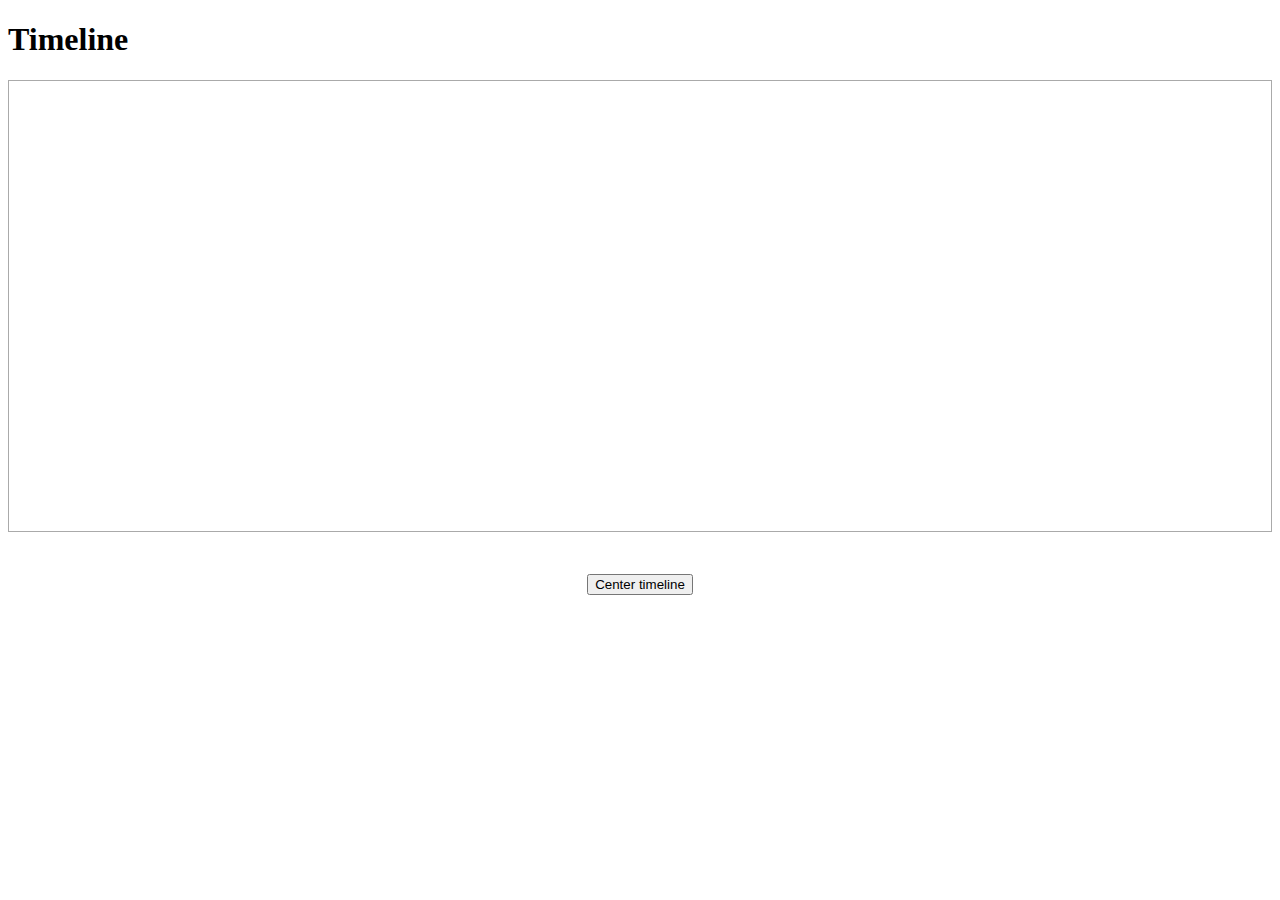
<file: timeline/index.html>
<!DOCTYPE HTML PUBLIC "-//W3C//DTD HTML 4.01//EN" "http://www.w3.org/TR/html4/strict.dtd">
<html>
  <head>
    <title>Timeline</title>
    <meta http-equiv="Content-Type" content="text/html;charset=UTF-8" />
    <script src="http://api.simile-widgets.org/timeline/2.3.1/timeline-api.js?bundle=true" type="text/javascript"></script>
    <link rel='stylesheet' href='styles.css' type='text/css' />
    <script src="examples.js" type="text/javascript"></script>
  </head>
  <body onload="onLoad();">
    <div id="content">

      <h1>Timeline</h1>

      <div id="tl" class="timeline-default" style="height: 450px;"></div>

      <noscript>
      This page uses Javascript to show you a Timeline. Please enable Javascript in your browser to see the full page. Thank you.
      </noscript>

      <script lang="javascript">
      var tl;
        function onLoad() {
        var eventSource = new Timeline.DefaultEventSource();

        //STUFF IMPORTED FROM JEWISH HERE//

        var theme = Timeline.ClassicTheme.create();
        // demonstrate highlighting of labels (in addition to icons and tapes)
        theme.event.highlightLabelBackground = true;
        theme.event.bubble.width = 320;

       var zones = [
         // TOP STRIP. FOR ZOOMED IN TIME PERIODS
            /*{   start:    "1900",
                end:      "2050",
                magnify:  10,
                unit:     Timeline.DateTime.YEAR
            },
            {   start:    "1800",
                end:      "2100",
                magnify:  3,
                unit:     Timeline.DateTime.YEAR,
                multiple: 5
            }*/
        ];
        var zones2 = [
          // BOTTOM STRIP. FOR ZOOMED IN TIME PERIODS.
            /*{   start:    "1900",
                end:      "2050",
                magnify:  5,
                unit:     Timeline.DateTime.DECADE
            },
            {   start:    "1800",
                end:      "2100",
                magnify:  3,
                unit:     Timeline.DateTime.YEAR,
                multiple: 10
            }*/
        ];

        var d = Timeline.DateTime.parseGregorianDateTime("1970");
        var bandInfos = [
            Timeline.createHotZoneBandInfo({
                width:          "75%",
                intervalUnit:   Timeline.DateTime.YEAR,
                intervalPixels: 250,
                zones:          zones,
                eventSource:    eventSource,
                date:           d,
                timeZone:       01,
                theme:          theme
            }),
            Timeline.createHotZoneBandInfo({
                width:          "25%",
                intervalUnit:   Timeline.DateTime.DECADE,
                intervalPixels: 200,
                zones:          zones2,
                eventSource:    eventSource,
                date:           d,
                overview:       true,
                theme:          theme
            })
        ];

        bandInfos[1].syncWith = 0;
        bandInfos[1].highlight = true;

        tl = Timeline.create(document.getElementById("tl"), bandInfos);
        Timeline.loadXML("local_events.xml", function(xml, url) { eventSource.loadXML(xml, url); });

        setupFilterHighlightControls(document.getElementById("controls"), tl, [0,1], theme);

      }

      function centerTimeline(year) {
          tl.getBand(0).setCenterVisibleDate(new Date(year, 0, 1));
      }
      </script>
    <div class="controls" id="controls">

		<table>
			<tr><td></td></tr>
			<tr><td><button onclick="centerTimeline(1970)">Center timeline</button></td></tr>
		</table>

	</div>

    </div>
  </body>
</html>
</file>
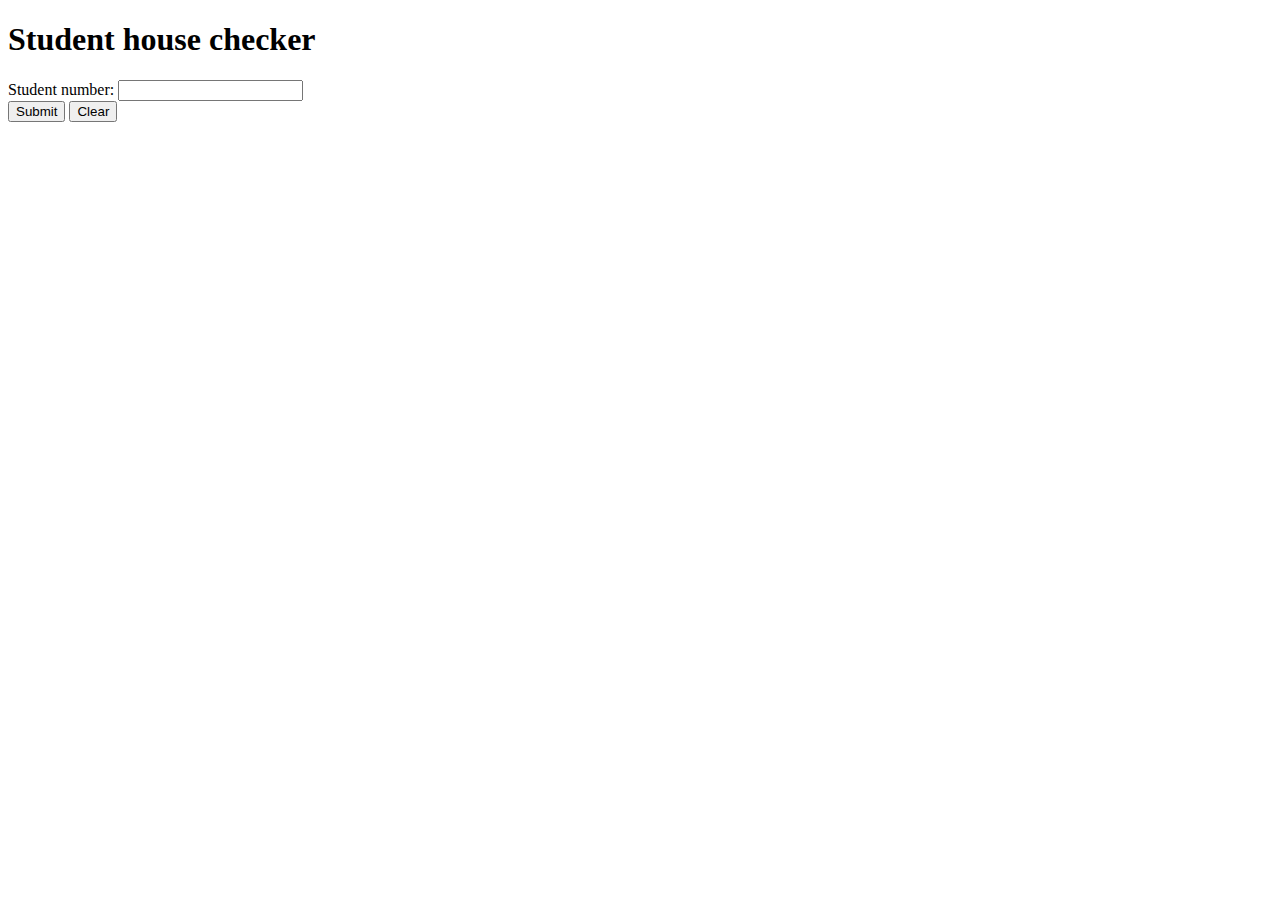
<file: house.html>
<!DOCTYPE html>
<html lang="en">
<head>
    <title>Student house checker</title>
    <meta charset="UTF-8" />
    <meta name="viewport" content="width=device-width,initial-scale=1" />
    <meta name="description" content="" />
    <script>
        houseData = [
          {
            "stdno": 702055,
            "house": "Turing"
          },
          {
            "stdno": 850649,
            "house": "Turing"
          },
          {
            "stdno": 850730,
            "house": "Turing"
          },
          {
            "stdno": 851289,
            "house": "Lovelace"
          },
          {
            "stdno": 851632,
            "house": "Babbage"
          },
          {
            "stdno": 853178,
            "house": "Lovelace"
          },
          {
            "stdno": 853273,
            "house": "Babbage"
          },
          {
            "stdno": 853846,
            "house": "Lovelace"
          },
          {
            "stdno": 854208,
            "house": "Lovelace"
          },
          {
            "stdno": 856843,
            "house": "Turing"
          },
          {
            "stdno": 857430,
            "house": "Babbage"
          },
          {
            "stdno": 857633,
            "house": "Turing"
          },
          {
            "stdno": 864906,
            "house": "Turing"
          },
          {
            "stdno": 911269,
            "house": "Lovelace"
          },
          {
            "stdno": 967558,
            "house": "Babbage"
          },
          {
            "stdno": 975535,
            "house": "Turing"
          },
          {
            "stdno": 980732,
            "house": "Babbage"
          },
          {
            "stdno": 983793,
            "house": "Turing"
          },
          {
            "stdno": 986488,
            "house": "Lovelace"
          },
          {
            "stdno": 989623,
            "house": "Lovelace"
          },
          {
            "stdno": 991645,
            "house": "Lovelace"
          },
          {
            "stdno": 1904822,
            "house": "Turing"
          },
          {
            "stdno": 1906237,
            "house": "Lovelace"
          },
          {
            "stdno": 1908594,
            "house": "Lovelace"
          },
          {
            "stdno": 1908745,
            "house": "Lovelace"
          },
          {
            "stdno": 1909457,
            "house": "Babbage"
          },
          {
            "stdno": 1909791,
            "house": "Lovelace"
          },
          {
            "stdno": 1909879,
            "house": "Lovelace"
          },
          {
            "stdno": 1910377,
            "house": "Turing"
          },
          {
            "stdno": 1910724,
            "house": "Lovelace"
          },
          {
            "stdno": 1910767,
            "house": "Turing"
          },
          {
            "stdno": 1911504,
            "house": "Babbage"
          },
          {
            "stdno": 1911898,
            "house": "Turing"
          },
          {
            "stdno": 1912214,
            "house": "Turing"
          },
          {
            "stdno": 1912355,
            "house": "Lovelace"
          },
          {
            "stdno": 1913695,
            "house": "Turing"
          },
          {
            "stdno": 1913827,
            "house": "Turing"
          },
          {
            "stdno": 1913893,
            "house": "Lovelace"
          },
          {
            "stdno": 2005274,
            "house": "Lovelace"
          },
          {
            "stdno": 2005492,
            "house": "Lovelace"
          },
          {
            "stdno": 2005908,
            "house": "Babbage"
          },
          {
            "stdno": 2006155,
            "house": "Babbage"
          },
          {
            "stdno": 2006974,
            "house": "Babbage"
          },
          {
            "stdno": 2007475,
            "house": "Turing"
          },
          {
            "stdno": 2007484,
            "house": "Lovelace"
          },
          {
            "stdno": 2007906,
            "house": "Babbage"
          },
          {
            "stdno": 2008351,
            "house": "Turing"
          },
          {
            "stdno": 2008715,
            "house": "Babbage"
          },
          {
            "stdno": 2009026,
            "house": "Lovelace"
          },
          {
            "stdno": 2009167,
            "house": "Lovelace"
          },
          {
            "stdno": 2009170,
            "house": "Lovelace"
          },
          {
            "stdno": 2009257,
            "house": "Lovelace"
          },
          {
            "stdno": 2009555,
            "house": "Turing"
          },
          {
            "stdno": 2009935,
            "house": "Lovelace"
          },
          {
            "stdno": 2010063,
            "house": "Lovelace"
          },
          {
            "stdno": 2010120,
            "house": "Babbage"
          },
          {
            "stdno": 2011122,
            "house": "Turing"
          },
          {
            "stdno": 2011144,
            "house": "Turing"
          },
          {
            "stdno": 2011436,
            "house": "Babbage"
          },
          {
            "stdno": 2011498,
            "house": "Babbage"
          },
          {
            "stdno": 2011867,
            "house": "Babbage"
          },
          {
            "stdno": 2012007,
            "house": "Babbage"
          },
          {
            "stdno": 2012105,
            "house": "Babbage"
          },
          {
            "stdno": 2012395,
            "house": "Turing"
          },
          {
            "stdno": 2012529,
            "house": "Lovelace"
          },
          {
            "stdno": 2012988,
            "house": "Lovelace"
          },
          {
            "stdno": 2013404,
            "house": "Lovelace"
          },
          {
            "stdno": 2013424,
            "house": "Lovelace"
          },
          {
            "stdno": 2013507,
            "house": "Babbage"
          },
          {
            "stdno": 2013509,
            "house": "Lovelace"
          },
          {
            "stdno": 2013558,
            "house": "Turing"
          },
          {
            "stdno": 2013717,
            "house": "Lovelace"
          },
          {
            "stdno": 2013725,
            "house": "Babbage"
          },
          {
            "stdno": 2013744,
            "house": "Babbage"
          },
          {
            "stdno": 2014081,
            "house": "Turing"
          },
          {
            "stdno": 2014746,
            "house": "Turing"
          },
          {
            "stdno": 2015083,
            "house": "Babbage"
          },
          {
            "stdno": 2015273,
            "house": "Turing"
          },
          {
            "stdno": 2015289,
            "house": "Lovelace"
          },
          {
            "stdno": 2015385,
            "house": "Turing"
          },
          {
            "stdno": 2015452,
            "house": "Babbage"
          },
          {
            "stdno": 2015742,
            "house": "Lovelace"
          },
          {
            "stdno": 2016522,
            "house": "Babbage"
          },
          {
            "stdno": 2016847,
            "house": "Turing"
          },
          {
            "stdno": 2016928,
            "house": "Turing"
          },
          {
            "stdno": 2016944,
            "house": "Babbage"
          },
          {
            "stdno": 2017161,
            "house": "Turing"
          },
          {
            "stdno": 2017199,
            "house": "Lovelace"
          },
          {
            "stdno": 2017302,
            "house": "Babbage"
          },
          {
            "stdno": 2017659,
            "house": "Turing"
          },
          {
            "stdno": 2018073,
            "house": "Babbage"
          },
          {
            "stdno": 2018181,
            "house": "Turing"
          },
          {
            "stdno": 2018577,
            "house": "Lovelace"
          },
          {
            "stdno": 2018590,
            "house": "Babbage"
          },
          {
            "stdno": 2019005,
            "house": "Babbage"
          },
          {
            "stdno": 2019777,
            "house": "Babbage"
          },
          {
            "stdno": 2019834,
            "house": "Turing"
          },
          {
            "stdno": 2020451,
            "house": "Turing"
          },
          {
            "stdno": 2023769,
            "house": "Babbage"
          },
          {
            "stdno": 2027703,
            "house": "Lovelace"
          },
          {
            "stdno": 2029641,
            "house": "Babbage"
          },
          {
            "stdno": 2031579,
            "house": "Lovelace"
          },
          {
            "stdno": 2033278,
            "house": "Lovelace"
          },
          {
            "stdno": 2033774,
            "house": "Babbage"
          },
          {
            "stdno": 2033905,
            "house": "Babbage"
          },
          {
            "stdno": 2034215,
            "house": "Babbage"
          },
          {
            "stdno": 2034533,
            "house": "Turing"
          },
          {
            "stdno": 2034600,
            "house": "Babbage"
          },
          {
            "stdno": 2034629,
            "house": "Lovelace"
          },
          {
            "stdno": 2034737,
            "house": "Lovelace"
          },
          {
            "stdno": 2034852,
            "house": "Lovelace"
          },
          {
            "stdno": 2034894,
            "house": "Babbage"
          },
          {
            "stdno": 2034969,
            "house": "Turing"
          },
          {
            "stdno": 2035108,
            "house": "Lovelace"
          },
          {
            "stdno": 2035454,
            "house": "Lovelace"
          },
          {
            "stdno": 2035666,
            "house": "Babbage"
          },
          {
            "stdno": 2035714,
            "house": "Turing"
          },
          {
            "stdno": 2035822,
            "house": "Lovelace"
          },
          {
            "stdno": 2035827,
            "house": "Lovelace"
          },
          {
            "stdno": 2036044,
            "house": "Turing"
          },
          {
            "stdno": 2036246,
            "house": "Lovelace"
          },
          {
            "stdno": 2036581,
            "house": "Lovelace"
          },
          {
            "stdno": 2036722,
            "house": "Babbage"
          },
          {
            "stdno": 2037344,
            "house": "Babbage"
          },
          {
            "stdno": 2037932,
            "house": "Lovelace"
          },
          {
            "stdno": 2037957,
            "house": "Lovelace"
          },
          {
            "stdno": 2038106,
            "house": "Babbage"
          },
          {
            "stdno": 2038939,
            "house": "Turing"
          },
          {
            "stdno": 2038980,
            "house": "Lovelace"
          },
          {
            "stdno": 2039129,
            "house": "Turing"
          },
          {
            "stdno": 2039604,
            "house": "Lovelace"
          },
          {
            "stdno": 2041054,
            "house": "Babbage"
          },
          {
            "stdno": 2042477,
            "house": "Turing"
          },
          {
            "stdno": 2042566,
            "house": "Babbage"
          },
          {
            "stdno": 2042625,
            "house": "Lovelace"
          },
          {
            "stdno": 2042658,
            "house": "Turing"
          },
          {
            "stdno": 2042886,
            "house": "Turing"
          },
          {
            "stdno": 2044503,
            "house": "Lovelace"
          },
          {
            "stdno": 2044616,
            "house": "Turing"
          },
          {
            "stdno": 2044639,
            "house": "Turing"
          },
          {
            "stdno": 2044811,
            "house": "Turing"
          },
          {
            "stdno": 2100931,
            "house": "Babbage"
          },
          {
            "stdno": 2103188,
            "house": "Babbage"
          },
          {
            "stdno": 2103879,
            "house": "Lovelace"
          },
          {
            "stdno": 2104980,
            "house": "Turing"
          },
          {
            "stdno": 2105062,
            "house": "Turing"
          },
          {
            "stdno": 2105361,
            "house": "Turing"
          },
          {
            "stdno": 2105531,
            "house": "Babbage"
          },
          {
            "stdno": 2105646,
            "house": "Turing"
          },
          {
            "stdno": 2106545,
            "house": "Babbage"
          },
          {
            "stdno": 2106607,
            "house": "Babbage"
          },
          {
            "stdno": 2106866,
            "house": "Lovelace"
          },
          {
            "stdno": 2106998,
            "house": "Lovelace"
          },
          {
            "stdno": 2107225,
            "house": "Babbage"
          },
          {
            "stdno": 2107376,
            "house": "Babbage"
          },
          {
            "stdno": 2107830,
            "house": "Turing"
          },
          {
            "stdno": 2107922,
            "house": "Turing"
          },
          {
            "stdno": 2107969,
            "house": "Turing"
          },
          {
            "stdno": 2107996,
            "house": "Lovelace"
          },
          {
            "stdno": 2108045,
            "house": "Babbage"
          },
          {
            "stdno": 2108162,
            "house": "Lovelace"
          },
          {
            "stdno": 2108255,
            "house": "Lovelace"
          },
          {
            "stdno": 2108500,
            "house": "Babbage"
          },
          {
            "stdno": 2108516,
            "house": "Turing"
          },
          {
            "stdno": 2108602,
            "house": "Turing"
          },
          {
            "stdno": 2108775,
            "house": "Lovelace"
          },
          {
            "stdno": 2108891,
            "house": "Lovelace"
          },
          {
            "stdno": 2108955,
            "house": "Babbage"
          },
          {
            "stdno": 2109061,
            "house": "Turing"
          },
          {
            "stdno": 2109428,
            "house": "Babbage"
          },
          {
            "stdno": 2109629,
            "house": "Lovelace"
          },
          {
            "stdno": 2110015,
            "house": "Turing"
          },
          {
            "stdno": 2110019,
            "house": "Babbage"
          },
          {
            "stdno": 2110119,
            "house": "Babbage"
          },
          {
            "stdno": 2110283,
            "house": "Babbage"
          },
          {
            "stdno": 2110329,
            "house": "Lovelace"
          },
          {
            "stdno": 2110370,
            "house": "Lovelace"
          },
          {
            "stdno": 2110663,
            "house": "Babbage"
          },
          {
            "stdno": 2110735,
            "house": "Babbage"
          },
          {
            "stdno": 2110758,
            "house": "Lovelace"
          },
          {
            "stdno": 2110983,
            "house": "Turing"
          },
          {
            "stdno": 2111466,
            "house": "Turing"
          },
          {
            "stdno": 2111596,
            "house": "Lovelace"
          },
          {
            "stdno": 2111694,
            "house": "Turing"
          },
          {
            "stdno": 2111703,
            "house": "Babbage"
          },
          {
            "stdno": 2111707,
            "house": "Babbage"
          },
          {
            "stdno": 2111920,
            "house": "Babbage"
          },
          {
            "stdno": 2112100,
            "house": "Turing"
          },
          {
            "stdno": 2112169,
            "house": "Turing"
          },
          {
            "stdno": 2112177,
            "house": "Lovelace"
          },
          {
            "stdno": 2112187,
            "house": "Babbage"
          },
          {
            "stdno": 2112325,
            "house": "Lovelace"
          },
          {
            "stdno": 2112438,
            "house": "Babbage"
          },
          {
            "stdno": 2112486,
            "house": "Lovelace"
          },
          {
            "stdno": 2112505,
            "house": "Babbage"
          },
          {
            "stdno": 2112519,
            "house": "Lovelace"
          },
          {
            "stdno": 2112615,
            "house": "Babbage"
          },
          {
            "stdno": 2112618,
            "house": "Turing"
          },
          {
            "stdno": 2112632,
            "house": "Babbage"
          },
          {
            "stdno": 2112633,
            "house": "Lovelace"
          },
          {
            "stdno": 2112711,
            "house": "Babbage"
          },
          {
            "stdno": 2112732,
            "house": "Lovelace"
          },
          {
            "stdno": 2112846,
            "house": "Turing"
          },
          {
            "stdno": 2112954,
            "house": "Lovelace"
          },
          {
            "stdno": 2113079,
            "house": "Lovelace"
          },
          {
            "stdno": 2113220,
            "house": "Babbage"
          },
          {
            "stdno": 2113297,
            "house": "Lovelace"
          },
          {
            "stdno": 2113331,
            "house": "Turing"
          },
          {
            "stdno": 2113411,
            "house": "Turing"
          },
          {
            "stdno": 2113414,
            "house": "Babbage"
          },
          {
            "stdno": 2113823,
            "house": "Babbage"
          },
          {
            "stdno": 2114095,
            "house": "Babbage"
          },
          {
            "stdno": 2114099,
            "house": "Turing"
          },
          {
            "stdno": 2114117,
            "house": "Turing"
          },
          {
            "stdno": 2114214,
            "house": "Turing"
          },
          {
            "stdno": 2114414,
            "house": "Turing"
          },
          {
            "stdno": 2114449,
            "house": "Babbage"
          },
          {
            "stdno": 2114699,
            "house": "Lovelace"
          },
          {
            "stdno": 2114730,
            "house": "Lovelace"
          },
          {
            "stdno": 2114861,
            "house": "Lovelace"
          },
          {
            "stdno": 2114899,
            "house": "Lovelace"
          },
          {
            "stdno": 2114962,
            "house": "Babbage"
          },
          {
            "stdno": 2115020,
            "house": "Babbage"
          },
          {
            "stdno": 2115057,
            "house": "Lovelace"
          },
          {
            "stdno": 2115188,
            "house": "Babbage"
          },
          {
            "stdno": 2115286,
            "house": "Lovelace"
          },
          {
            "stdno": 2115401,
            "house": "Lovelace"
          },
          {
            "stdno": 2115835,
            "house": "Turing"
          },
          {
            "stdno": 2115971,
            "house": "Lovelace"
          },
          {
            "stdno": 2115973,
            "house": "Lovelace"
          },
          {
            "stdno": 2115990,
            "house": "Turing"
          },
          {
            "stdno": 2116119,
            "house": "Turing"
          },
          {
            "stdno": 2116421,
            "house": "Lovelace"
          },
          {
            "stdno": 2116503,
            "house": "Babbage"
          },
          {
            "stdno": 2116818,
            "house": "Turing"
          },
          {
            "stdno": 2116876,
            "house": "Lovelace"
          },
          {
            "stdno": 2116964,
            "house": "Babbage"
          },
          {
            "stdno": 2117581,
            "house": "Lovelace"
          },
          {
            "stdno": 2117679,
            "house": "Turing"
          },
          {
            "stdno": 2117781,
            "house": "Lovelace"
          },
          {
            "stdno": 2117876,
            "house": "Babbage"
          },
          {
            "stdno": 2117937,
            "house": "Babbage"
          },
          {
            "stdno": 2118116,
            "house": "Turing"
          },
          {
            "stdno": 2118176,
            "house": "Babbage"
          },
          {
            "stdno": 2118180,
            "house": "Turing"
          },
          {
            "stdno": 2118217,
            "house": "Babbage"
          },
          {
            "stdno": 2118519,
            "house": "Lovelace"
          },
          {
            "stdno": 2118648,
            "house": "Turing"
          },
          {
            "stdno": 2118898,
            "house": "Turing"
          },
          {
            "stdno": 2118928,
            "house": "Babbage"
          },
          {
            "stdno": 2118936,
            "house": "Lovelace"
          },
          {
            "stdno": 2119091,
            "house": "Turing"
          },
          {
            "stdno": 2119270,
            "house": "Babbage"
          },
          {
            "stdno": 2119504,
            "house": "Turing"
          },
          {
            "stdno": 2119531,
            "house": "Babbage"
          },
          {
            "stdno": 2119614,
            "house": "Babbage"
          },
          {
            "stdno": 2119629,
            "house": "Babbage"
          },
          {
            "stdno": 2119764,
            "house": "Lovelace"
          },
          {
            "stdno": 2119840,
            "house": "Lovelace"
          },
          {
            "stdno": 2119849,
            "house": "Turing"
          },
          {
            "stdno": 2119924,
            "house": "Turing"
          },
          {
            "stdno": 2120008,
            "house": "Turing"
          },
          {
            "stdno": 2120072,
            "house": "Turing"
          },
          {
            "stdno": 2120303,
            "house": "Babbage"
          },
          {
            "stdno": 2120404,
            "house": "Babbage"
          },
          {
            "stdno": 2120408,
            "house": "Babbage"
          },
          {
            "stdno": 2120686,
            "house": "Lovelace"
          },
          {
            "stdno": 2120714,
            "house": "Lovelace"
          },
          {
            "stdno": 2121014,
            "house": "Babbage"
          },
          {
            "stdno": 2121041,
            "house": "Turing"
          },
          {
            "stdno": 2121047,
            "house": "Turing"
          },
          {
            "stdno": 2121108,
            "house": "Turing"
          },
          {
            "stdno": 2121137,
            "house": "Turing"
          },
          {
            "stdno": 2121428,
            "house": "Babbage"
          },
          {
            "stdno": 2121465,
            "house": "Lovelace"
          },
          {
            "stdno": 2121497,
            "house": "Babbage"
          },
          {
            "stdno": 2121498,
            "house": "Turing"
          },
          {
            "stdno": 2121504,
            "house": "Babbage"
          },
          {
            "stdno": 2121518,
            "house": "Babbage"
          },
          {
            "stdno": 2121753,
            "house": "Turing"
          },
          {
            "stdno": 2122093,
            "house": "Lovelace"
          },
          {
            "stdno": 2122203,
            "house": "Lovelace"
          },
          {
            "stdno": 2122392,
            "house": "Lovelace"
          },
          {
            "stdno": 2122455,
            "house": "Babbage"
          },
          {
            "stdno": 2122485,
            "house": "Babbage"
          },
          {
            "stdno": 2122492,
            "house": "Turing"
          },
          {
            "stdno": 2122582,
            "house": "Lovelace"
          },
          {
            "stdno": 2122841,
            "house": "Lovelace"
          },
          {
            "stdno": 2122851,
            "house": "Turing"
          },
          {
            "stdno": 2122860,
            "house": "Turing"
          },
          {
            "stdno": 2122983,
            "house": "Turing"
          },
          {
            "stdno": 2123087,
            "house": "Babbage"
          },
          {
            "stdno": 2123332,
            "house": "Turing"
          },
          {
            "stdno": 2123463,
            "house": "Lovelace"
          },
          {
            "stdno": 2123494,
            "house": "Babbage"
          },
          {
            "stdno": 2123512,
            "house": "Lovelace"
          },
          {
            "stdno": 2123712,
            "house": "Turing"
          },
          {
            "stdno": 2123937,
            "house": "Babbage"
          },
          {
            "stdno": 2123959,
            "house": "Turing"
          },
          {
            "stdno": 2124003,
            "house": "Lovelace"
          },
          {
            "stdno": 2124359,
            "house": "Babbage"
          },
          {
            "stdno": 2124415,
            "house": "Turing"
          },
          {
            "stdno": 2124446,
            "house": "Babbage"
          },
          {
            "stdno": 2124496,
            "house": "Lovelace"
          },
          {
            "stdno": 2124594,
            "house": "Babbage"
          },
          {
            "stdno": 2124643,
            "house": "Babbage"
          },
          {
            "stdno": 2124709,
            "house": "Lovelace"
          },
          {
            "stdno": 2124719,
            "house": "Babbage"
          },
          {
            "stdno": 2124746,
            "house": "Babbage"
          },
          {
            "stdno": 2124755,
            "house": "Lovelace"
          },
          {
            "stdno": 2124771,
            "house": "Turing"
          },
          {
            "stdno": 2125576,
            "house": "Babbage"
          },
          {
            "stdno": 2125704,
            "house": "Babbage"
          },
          {
            "stdno": 2126248,
            "house": "Lovelace"
          },
          {
            "stdno": 2127811,
            "house": "Lovelace"
          },
          {
            "stdno": 2128140,
            "house": "Lovelace"
          },
          {
            "stdno": 2128262,
            "house": "Babbage"
          },
          {
            "stdno": 2128578,
            "house": "Lovelace"
          },
          {
            "stdno": 2128613,
            "house": "Turing"
          },
          {
            "stdno": 2128618,
            "house": "Turing"
          },
          {
            "stdno": 2130288,
            "house": "Babbage"
          },
          {
            "stdno": 2131153,
            "house": "Turing"
          },
          {
            "stdno": 2131794,
            "house": "Turing"
          },
          {
            "stdno": 2133241,
            "house": "Turing"
          },
          {
            "stdno": 2135313,
            "house": "Turing"
          },
          {
            "stdno": 2136300,
            "house": "Turing"
          },
          {
            "stdno": 2136773,
            "house": "Babbage"
          },
          {
            "stdno": 2137681,
            "house": "Turing"
          },
          {
            "stdno": 2137906,
            "house": "Turing"
          },
          {
            "stdno": 2138482,
            "house": "Lovelace"
          },
          {
            "stdno": 2138723,
            "house": "Turing"
          },
          {
            "stdno": 2138868,
            "house": "Turing"
          },
          {
            "stdno": 2138872,
            "house": "Turing"
          },
          {
            "stdno": 2138940,
            "house": "Turing"
          },
          {
            "stdno": 2138947,
            "house": "Babbage"
          },
          {
            "stdno": 2139049,
            "house": "Babbage"
          },
          {
            "stdno": 2139348,
            "house": "Babbage"
          },
          {
            "stdno": 2139367,
            "house": "Lovelace"
          },
          {
            "stdno": 2139455,
            "house": "Turing"
          },
          {
            "stdno": 2139530,
            "house": "Babbage"
          },
          {
            "stdno": 2139818,
            "house": "Lovelace"
          },
          {
            "stdno": 2139873,
            "house": "Lovelace"
          },
          {
            "stdno": 2139941,
            "house": "Lovelace"
          },
          {
            "stdno": 2140043,
            "house": "Turing"
          },
          {
            "stdno": 2141570,
            "house": "Babbage"
          },
          {
            "stdno": 2141648,
            "house": "Lovelace"
          },
          {
            "stdno": 2141679,
            "house": "Lovelace"
          },
          {
            "stdno": 2141682,
            "house": "Turing"
          },
          {
            "stdno": 2141684,
            "house": "Lovelace"
          },
          {
            "stdno": 2141714,
            "house": "Lovelace"
          },
          {
            "stdno": 2141735,
            "house": "Babbage"
          },
          {
            "stdno": 2141736,
            "house": "Babbage"
          },
          {
            "stdno": 2141891,
            "house": "Turing"
          },
          {
            "stdno": 2141949,
            "house": "Babbage"
          },
          {
            "stdno": 2141976,
            "house": "Babbage"
          },
          {
            "stdno": 2142002,
            "house": "Babbage"
          },
          {
            "stdno": 2142005,
            "house": "Lovelace"
          },
          {
            "stdno": 2142019,
            "house": "Turing"
          },
          {
            "stdno": 2142050,
            "house": "Lovelace"
          },
          {
            "stdno": 2142124,
            "house": "Lovelace"
          },
          {
            "stdno": 2142214,
            "house": "Babbage"
          },
          {
            "stdno": 2142255,
            "house": "Lovelace"
          },
          {
            "stdno": 2142265,
            "house": "Babbage"
          },
          {
            "stdno": 2142303,
            "house": "Turing"
          },
          {
            "stdno": 2142392,
            "house": "Babbage"
          },
          {
            "stdno": 2142479,
            "house": "Lovelace"
          },
          {
            "stdno": 2142563,
            "house": "Lovelace"
          },
          {
            "stdno": 2142569,
            "house": "Lovelace"
          },
          {
            "stdno": 2142637,
            "house": "Lovelace"
          },
          {
            "stdno": 2142666,
            "house": "Turing"
          },
          {
            "stdno": 2142686,
            "house": "Babbage"
          },
          {
            "stdno": 2142776,
            "house": "Turing"
          },
          {
            "stdno": 2142932,
            "house": "Turing"
          },
          {
            "stdno": 2142999,
            "house": "Lovelace"
          },
          {
            "stdno": 2143007,
            "house": "Lovelace"
          },
          {
            "stdno": 2143097,
            "house": "Turing"
          },
          {
            "stdno": 2143150,
            "house": "Turing"
          },
          {
            "stdno": 2143267,
            "house": "Babbage"
          },
          {
            "stdno": 2143321,
            "house": "Turing"
          },
          {
            "stdno": 2143430,
            "house": "Babbage"
          },
          {
            "stdno": 2143439,
            "house": "Turing"
          },
          {
            "stdno": 2143609,
            "house": "Turing"
          },
          {
            "stdno": 2143929,
            "house": "Babbage"
          },
          {
            "stdno": 2143975,
            "house": "Babbage"
          },
          {
            "stdno": 2144034,
            "house": "Babbage"
          },
          {
            "stdno": 2144046,
            "house": "Babbage"
          },
          {
            "stdno": 2144072,
            "house": "Turing"
          },
          {
            "stdno": 2144243,
            "house": "Turing"
          },
          {
            "stdno": 2144460,
            "house": "Lovelace"
          },
          {
            "stdno": 2144707,
            "house": "Lovelace"
          },
          {
            "stdno": 2145027,
            "house": "Lovelace"
          },
          {
            "stdno": 2145032,
            "house": "Lovelace"
          },
          {
            "stdno": 2145404,
            "house": "Turing"
          },
          {
            "stdno": 2145439,
            "house": "Babbage"
          },
          {
            "stdno": 2145540,
            "house": "Babbage"
          },
          {
            "stdno": 2146347,
            "house": "Turing"
          },
          {
            "stdno": 2146496,
            "house": "Lovelace"
          },
          {
            "stdno": 2147145,
            "house": "Lovelace"
          },
          {
            "stdno": 2147207,
            "house": "Lovelace"
          },
          {
            "stdno": 2147826,
            "house": "Babbage"
          },
          {
            "stdno": 2147876,
            "house": "Babbage"
          },
          {
            "stdno": 2149389,
            "house": "Lovelace"
          },
          {
            "stdno": 2149459,
            "house": "Lovelace"
          },
          {
            "stdno": 2149606,
            "house": "Babbage"
          },
          {
            "stdno": 2150142,
            "house": "Babbage"
          },
          {
            "stdno": 2145404,
            "house": "Lovelace"
          }
        ]
        // console.log(houseData[0]);


        function processForm() {
            let input = document.getElementById("stdNoInput").value;
                // alert("Entered: " + input);
                var found = false;

                var __FOUND = houseData.find(function(post, index) {
                   if(post.stdno == input) {
                       found = true;
                       return true;
                   }
                });

                if (found) {
                    // alert("Student number " + input + " is in house " + __FOUND.house);
                    document.getElementById("foundNo").innerHTML = input;
                    document.getElementById("foundHouse").innerHTML = __FOUND.house;
                } else {
                    alert("Student number " + input + " was not found. Check and try again.");
                }

                console.log(__FOUND);
        }

        function clearForm() {
            document.getElementById("stdNoInput").value = "";
            document.getElementById("foundNo").innerHTML = "";
            document.getElementById("foundHouse").innerHTML = "";
        }
    </script>
</head>
<body>
    <h1>Student house checker</h1>
        Student number: <input type="number" id="stdNoInput">
        <br />
        <input type="submit" onclick="return processForm()" value="Submit">
        <input type="submit" onclick="return clearForm()" value="Clear">
    <h2 id="foundNo"></h2>
    <h3 id="foundHouse"></h3>
</body>
</html>
</file>
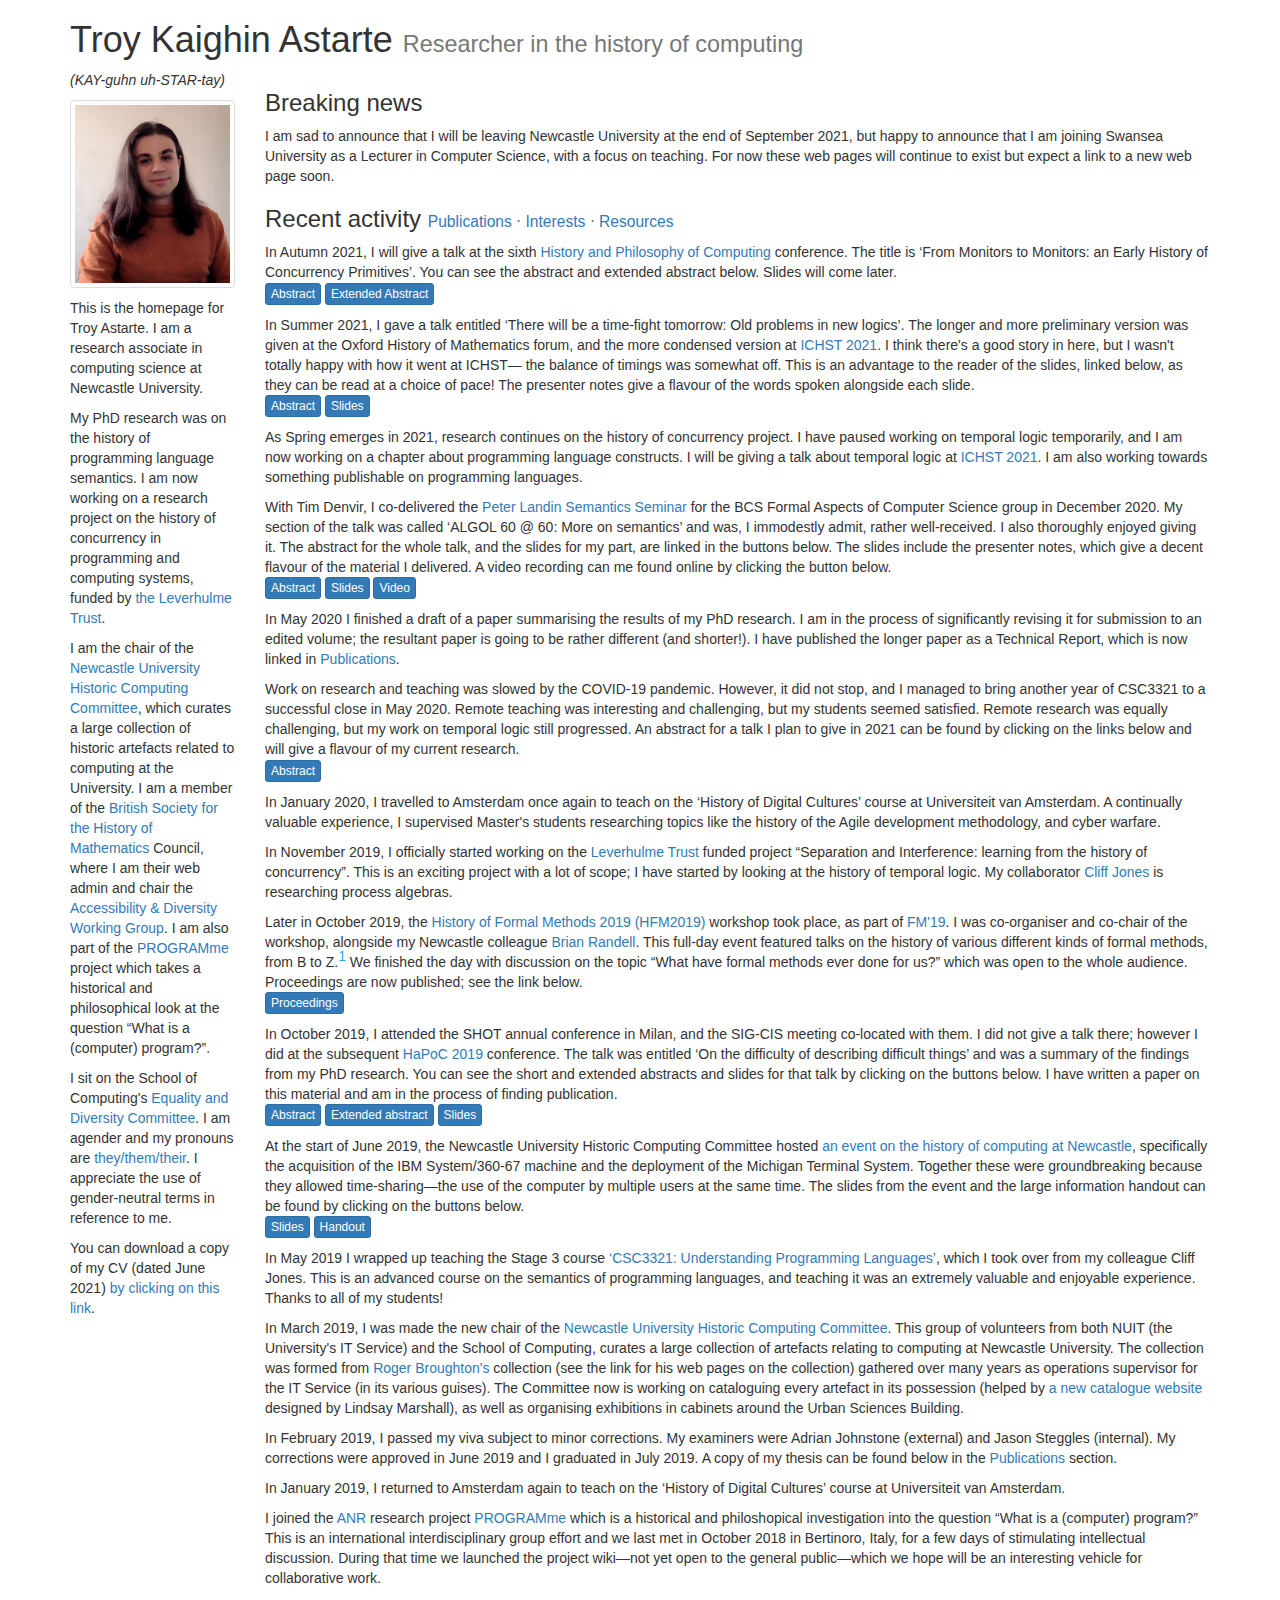
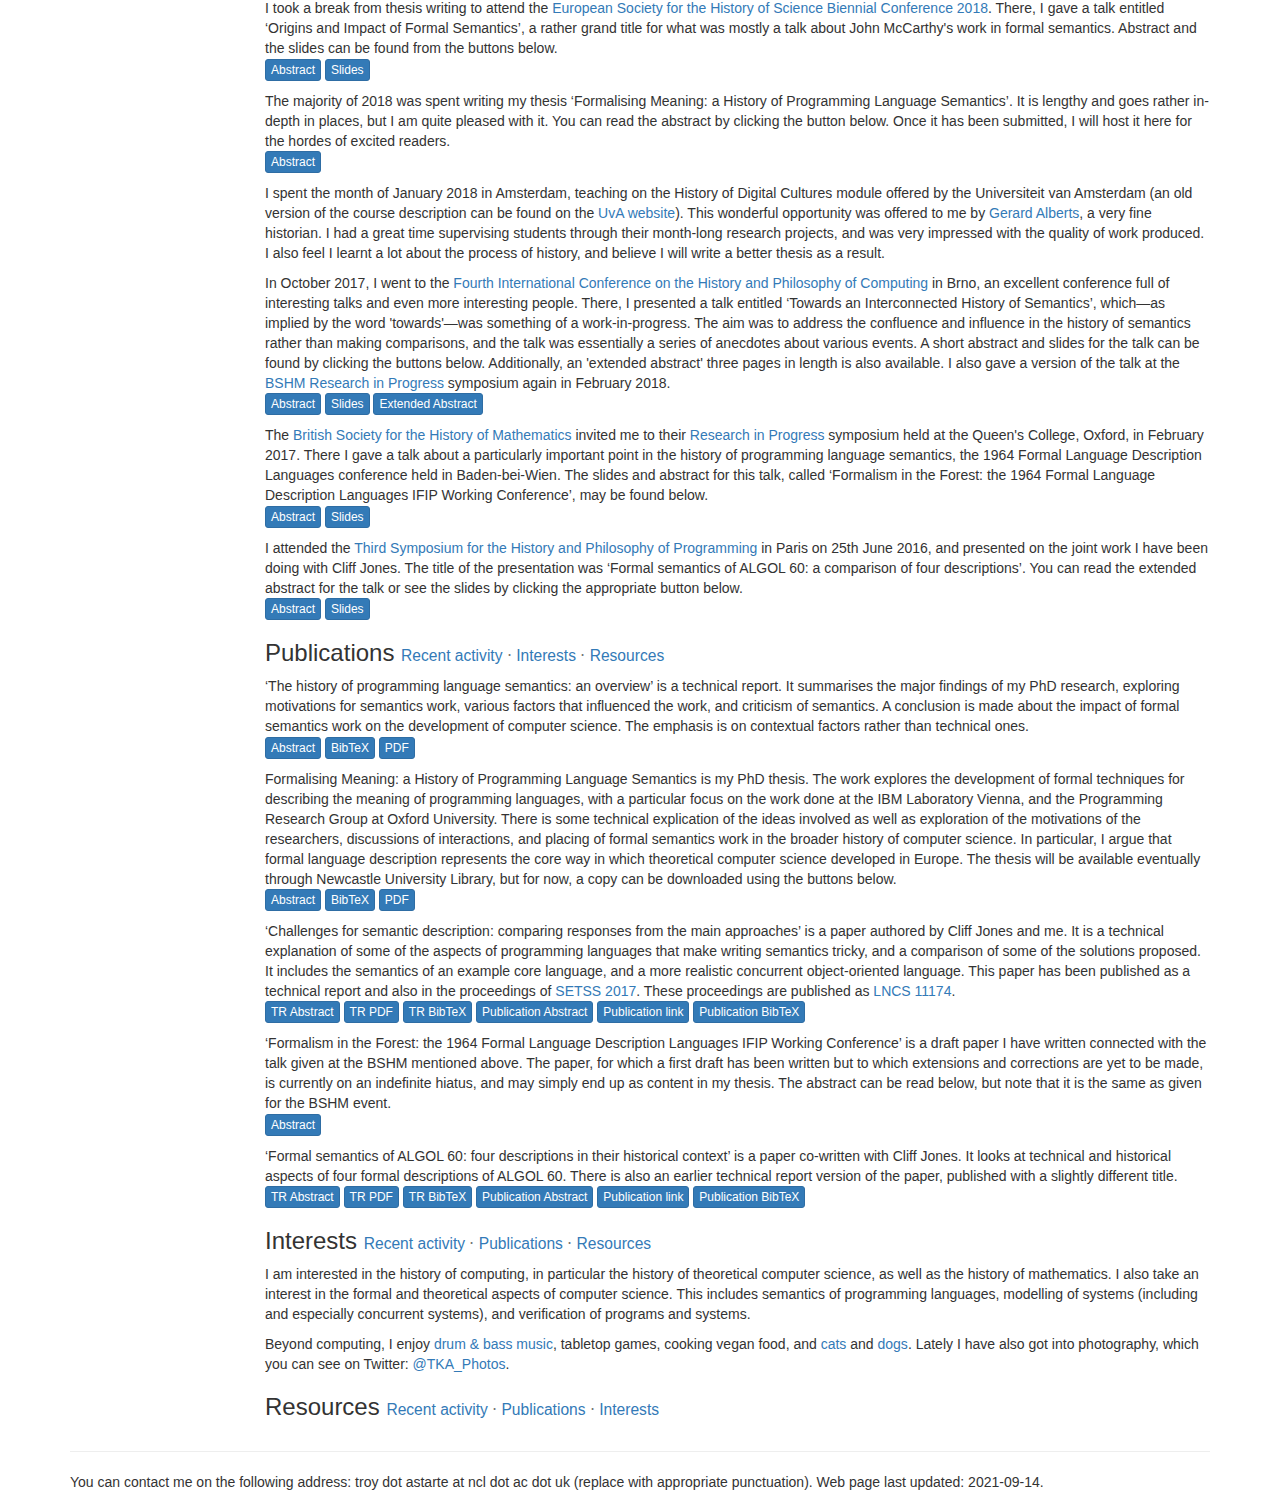
<file: old-index.html>
<!DOCTYPE html>
<html lang="en">
<head>
    <meta charset="utf-8">
    <meta http-equiv="X-UA-Compatible" content="IE=edge">
    <meta name="viewport" content="width=device-width, initial-scale=1">
    <!-- The above 3 meta tags *must* come first in the head; any other head content must come *after* these tags -->
    <title>Troy Kaighin Astarte</title>

    <!-- Bootstrap -->
    <link rel="stylesheet" href="https://maxcdn.bootstrapcdn.com/bootstrap/3.3.7/css/bootstrap.min.css" integrity="sha384-BVYiiSIFeK1dGmJRAkycuHAHRg32OmUcww7on3RYdg4Va+PmSTsz/K68vbdEjh4u" crossorigin="anonymous">

    <link rel="stylesheet" href="res/css/custom.css" type="text/css">

    <!-- HTML5 shim and Respond.js for IE8 support of HTML5 elements and media queries -->
    <!-- WARNING: Respond.js doesn't work if you view the page via file:// -->
    <!--[if lt IE 9]>
      <script src="https://oss.maxcdn.com/html5shiv/3.7.3/html5shiv.min.js"></script>
      <script src="https://oss.maxcdn.com/respond/1.4.2/respond.min.js"></script>
    <![endif]-->
</head>
    <body>
        <div class="container">
            <div class="row">
                <div class="col-md-10">
                    <h1>Troy Kaighin Astarte <small>Researcher in the history of computing</small></h1>
                </div>
            </div>

            <div class="row">

                <!-- About me section  -->
                <div class="col-md-2">
                    <p>
                        <i>(KAY-guhn uh-STAR-tay)</i>
                    </p>
                    <p>
                        <img src="res/img/TKA-21.png" class="img-responsive img-thumbnail" title="Troy Astarte, Spring 2021" alt="Photograph of Troy Astarte, dated Spring 2021."/>
                    </p>
                    <p>
                        This is the homepage for Troy Astarte.
                        I am a research associate in computing science at Newcastle University.
                    </p>
                    <p>
                        My PhD research was on the history of programming language semantics.
                        I am now working on a research project on the history of concurrency in programming and computing systems, funded by <a href="https://www.leverhulme.ac.uk" title="Homepage of the Leverhulme Trust">the Leverhulme Trust</a>.
                    </p>
                    <p>
                        I am the chair of the <a href="https://blogs.ncl.ac.uk/cs-history/" title="Blog of the NUHCC">Newcastle University Historic Computing Committee</a>,
                        which curates a large collection of historic artefacts related to computing at the University.
                        I am a member of the <a href="http://www.bshm.ac.uk" title="Link to BSHM home page">British Society for the History of Mathematics</a> Council, where I am their web admin and chair the <a href="https://www.bshm.ac.uk/adwg" title="Info on the BSHM's ADWG.">Accessibility &amp; Diversity Working Group</a>.
                        I am also part of the <a href="https://programme.hypotheses.org" title="PROGRAMme project home page">PROGRAMme</a> project which takes a historical and philosophical look at the question &ldquo;What is a (computer) program?&rdquo;.
                    </p>
                    <p>
                        I sit on the School of Computing's <a href="https://www.ncl.ac.uk/computing/about/edi/" title="Link to Newcastle University EDI Committee web page.">Equality and Diversity Committee</a>.
                        I am agender and my pronouns are <a href="http://www.pronoun.is/they" title="Pronoun use guide">they/them/their</a>. I appreciate the use of gender-neutral terms in reference to me.
                    </p>
                    <p>
                        You can download a copy of my CV (dated June 2021) <a href="res/pdf/TKA-CV-Jun-21.pdf" title="Download CV">by clicking on this link</a>.
                    </p>
                </div>


<!-- |||||||||||| BREAK BETWEEN SIDEBAR AND MAIN CONTENT |||||||||||||||-->

                <div class="col-md-10">
                    <h3 id="swansea-news">Breaking news</h3>
                    <p>
                        I am sad to announce that I will be leaving Newcastle University at the end of September 2021,
                        but happy to announce that I am joining Swansea University as a Lecturer in Computer Science,
                        with a focus on teaching.
                        For now these web pages will continue to exist but expect a link to a new web page soon.
                    </p>

                    <h3 id="recent">Recent activity <small><a href="#pubs" title="Jump to publications" class="text-secondary">Publications</a> &sdot;
                        <a href="#int" title="Jump to interests" class="text-secondary">Interests</a> &sdot;
                        <a href="#res" title="Jump to resources" class="text-secondary">Resources</a></small></h3>
                    <p>
                        In Autumn 2021, I will give a talk at the sixth <a href="https://hapoc2021.sciencesconf.org" title="Link to HaPoC 2021">History and Philosophy of Computing</a> conference.
                        The title is &lsquo;From Monitors to Monitors: an Early History of Concurrency Primitives&rsquo;.
                        You can see the abstract and extended abstract below. Slides will come later.
                        <br />
                        <button type="button" class="btn btn-primary btn-xs" data-toggle="modal" data-target="#MonitorAbstract">
                            Abstract
                        </button>
                        <a href="res/pdf/Astarte-21-Monitor-Abstract.pdf"><button class="btn btn-primary btn-xs">Extended Abstract</button></a>
                    </p>

                    <!-- Modal -->
                    <div class="modal fade" id="MonitorAbstract" tabindex="-1" role="dialog" aria-labelledby="MonitorAbstractLabel">
                        <div class="modal-dialog" role="document">
                            <div class="modal-content">
                                <div class="modal-header">
                                    <button type="button" class="close" data-dismiss="modal" aria-label="Close">
                                        <span aria-hidden="true">&times;</span>
                                    </button>
                                    <h4 class="modal-title" id="MonitorAbstractLabel">There will be a time-fight tomorrow: Old problems in new logics.</h4>
                                </div>
                                <div class="modal-body">
                                    <p>
                                        As computers became multi-component systems in the 1950s, handling the speed differentials efficiently was identified as a major challenge. The desire for bet- ter understanding and control of ‘concurrency’ spread into hardware, software, and formalism. This work-in-progress talk traces some early attempts to find primitives for concurrency.
                                    </p>
                                    <p>
                                        Initially, system programs called ‘monitors’ were used for directly managing synchronisation. Attempts to reframe synchronisation at a higher level led to a series of algorithms; Dijkstra’s semaphores were a reaction to the algorithms’ complexity. Towards the end of the 1960s, new desires for clearer ‘structured programming’ created a milieu in which Dijkstra, Hoare, and Brinch Hansen (among others) aimed for a concurrency primitive which embodied the new view of programming. Via conditional critical regions and Dijkstra’s ‘secretaries’, the monitor appeared to provide the desired encapsulation. A few programming languages adopted the construct: we finish by considering Modula and Concurrent Pascal.
                                    </p>
                                    <p>
                                        This story shows the effects of grappling with the power brought by concurrency while trying to manage greater conceptual (and textual) complexity. The actors involved sought a balance between abstraction and tolerable implementation and their work demonstrates changing priorities in programming and computer science.
                                    </p>
                                </div>
                                <div class ="modal-footer">
                                    <button type="button" class="btn btn-primary btn-danger btn-xs" data-dismiss="modal">Close</button>
                                </div>
                            </div>
                        </div>
                    </div>

                    <p>
                        In Summer 2021, I gave a talk entitled &lsquo;There will be a time-fight tomorrow: Old problems in new logics&rsquo;.
                        The longer and more preliminary version was given at the Oxford History of Mathematics forum,
                        and the more condensed version at <a href="https://www.ichst2021.org" title="Visit web pages for ICHST 2021">ICHST 2021</a>.
                        I think there's a good story in here, but I wasn't totally happy with how it went at ICHST&mdash;
                        the balance of timings was somewhat off.
                        This is an advantage to the reader of the slides, linked below, as they can be read at a choice of pace!
                        The presenter notes give a flavour of the words spoken alongside each slide.
                        <br />
                        <button type="button" class="btn btn-primary btn-xs" data-toggle="modal" data-target="#TLAbstract">
                            Abstract
                        </button>
                        <a href="res/pdf/Astarte-21-TL-Slides.pdf"><button class="btn btn-primary btn-xs">Slides</button></a>
                    </p>

                    <!-- Modal -->
                    <div class="modal fade" id="TLAbstract" tabindex="-1" role="dialog" aria-labelledby="TLAbstractLabel">
                        <div class="modal-dialog" role="document">
                            <div class="modal-content">
                                <div class="modal-header">
                                    <button type="button" class="close" data-dismiss="modal" aria-label="Close">
                                        <span aria-hidden="true">&times;</span>
                                    </button>
                                    <h4 class="modal-title" id="TLAbstractLabel">There will be a time-fight tomorrow: Old problems in new logics.</h4>
                                </div>
                                <div class="modal-body">
                                    <p>
                                        Consideration of temporal properties of logic and philosophy has an ancient history, stretching as far back as Aristotle’s future contingents and Diodorus Cronus’ master argument. Debate on this topic continued through the scholastic period, but saw detailed and thorough treatement only in the 1950s. A. N. Prior developed ‘tense logic’, a form of modal logic in which notions of time and contingency are expressed as modalities. Although Prior saw an immediate application to computing, the ideas broke into this field only in the 1970s, and via alternate means.
                                    </p>
                                    <p>
                                        In the late 1960s Manna was working on systems for proving termination of (non-concurrent) programs. Burstall took some of Manna’s ideas and gave them a different notation in a 1974 paper—and made the connection to modal and temporal operators. Meanwhile, Pnueli, who had worked alongside Manna and Francez on cyclical programs, took Burstall’s ideas and applied them to concurrent behaviour, naming this ‘The temporal logic of programs’. Handling the behaviour of concurrent programs has been recognised as a difficult task since at least the 1960s and the 70s saw the emergence of various theoretical frameworks for modelling and reasoning about concurrent behaviour.
                                    </p>
                                    <p>
                                        The case of temporal logic demonstrates an example of ancient ideas considered purely philosophical ending up with serious practical applications. One interesting facet of this is the rediscovery of many old problems in new contexts. Computer scientists working with temporal logic came against and argued about issues such as whether time should be considered branching or linear; the interpretation of future tensed propositions in the present; and the creation of appropriate models for logical systems. In most cases, these computer scientists considered these problems entirely unaware of the history behind them.
                                    </p>
                                    <p>
                                        This talk explores the ‘logic’ background of temporal logic and investigates how the ideas came into computing. It considers the early field of temporal logic and shows examples of old arguments recurring in new contexts.
                                    </p>
                                </div>
                                <div class ="modal-footer">
                                    <button type="button" class="btn btn-primary btn-danger btn-xs" data-dismiss="modal">Close</button>
                                </div>
                            </div>
                        </div>
                    </div>

                    <p>
                        As Spring emerges in 2021, research continues on the history of concurrency project.
                        I have paused working on temporal logic temporarily,
                        and I am now working on a chapter about programming language constructs.
                        I will be giving a talk about temporal logic at <a href="https://www.ichst2021.org" title="Visit web pages for ICHST 2021">ICHST 2021</a>.
                        I am also working towards something publishable on programming languages.
                    </p>
                    <p>
                        With Tim Denvir, I co-delivered the <a href="https://www.bcs.org/events/2020/december/webinar-bcs-facs-2020-agm/" title="Link to event page">Peter Landin Semantics Seminar</a> for the BCS Formal Aspects of Computer Science group in December 2020.
                        My section of the talk was called &lsquo;ALGOL 60 @ 60: More on semantics&rsquo; and was, I immodestly admit, rather well-received.
                        I also thoroughly enjoyed giving it.
                        The abstract for the whole talk, and the slides for my part, are linked in the buttons below.
                        The slides include the presenter notes, which give a decent flavour of the material I delivered.
                        A video recording can me found online by clicking the button below.
                        <br />
                        <button type="button" class="btn btn-primary btn-xs" data-toggle="modal" data-target="#A6060Abstract">
                            Abstract
                        </button>
                        <a href="res/pdf/Astarte20_A60-60_slides.pdf"><button class="btn btn-primary btn-xs">Slides</button></a>
                        <a href="https://youtu.be/7NVWaYmVNjo" title="YouTube link for Semantics Seminar"><button class="btn btn-primary btn-xs">Video</button></a>
                    </p>

                    <!-- Modal -->
                    <div class="modal fade" id="A6060Abstract" tabindex="-1" role="dialog" aria-labelledby="A6060AbstractLabel">
                        <div class="modal-dialog" role="document">
                            <div class="modal-content">
                                <div class="modal-header">
                                    <button type="button" class="close" data-dismiss="modal" aria-label="Close">
                                        <span aria-hidden="true">&times;</span>
                                    </button>
                                    <h4 class="modal-title" id="A6060AbstractLabel">Algol 60 @ 60: its place in formal semantics</h4>
                                </div>
                                <div class="modal-body">
                                    <p>
                                        Algol 60, an inspiration for many languages which followed it, Pascal, C, Simula, Java and others, was very carefully defined. Following its predecessor International Algorithmic Language (IAL, or later ALGOL 58), its syntax was defined in BNF, itself a formal language, in the “Report” and “Revised Report on the Algorithmic Language Algol 60”, generally known as the Algol 60 Report.
                                    </p>
                                    <p>
                                        From the report, it is clear that the whole project was guided by formal considerations, even if there was no specific formal semantics in the definition. Peter Landin was one of several people who published a formal semantics for Algol 60: Landin’s came in two parts in 1965 in CACM Volume 8.
                                    </p>
                                    <p>
                                        This was an early part of an emerging zeitgeist for formal semantic specification of programming languages. The talk will describe some of the history of the language’s definition and the background of its authors, and will comment upon Peter Landin’s semantics and Algol’s relation to Church's λ-calculus. Some other semantic descriptions of ALGOL 60 will be overviewed in addition. Finally, the impact and influence of ALGOL 60 will be explored.
                                    </p>
                                </div>
                                <div class ="modal-footer">
                                    <button type="button" class="btn btn-primary btn-danger btn-xs" data-dismiss="modal">Close</button>
                                </div>
                            </div>
                        </div>
                    </div>

                    <p>
                        In May 2020 I finished a draft of a paper summarising the results of my PhD research.
                        I am in the process of significantly revising it for submission to an edited volume;
                        the resultant paper is going to be rather different (and shorter!).
                        I have published the longer paper as a Technical Report, which is now linked in <a href="#pubs" title="Jump to publications" class="text-secondary">Publications</a>.
                    </p>

                    <p>
                        Work on research and teaching was slowed by the COVID-19 pandemic.
                        However, it did not stop, and I managed to bring another year of CSC3321 to a successful close in May 2020.
                        Remote teaching was interesting and challenging, but my students seemed satisfied.
                        Remote research was equally challenging, but my work on temporal logic still progressed.
                        An abstract for a talk I plan to give in 2021 can be found by clicking on the links below and will give a flavour of my current research.
                        <br />
                        <button type="button" class="btn btn-primary btn-xs" data-toggle="modal" data-target="#ICHSTAbstract">
                            Abstract
                        </button>
                    </p>

                    <!-- Modal -->
                    <div class="modal fade" id="ICHSTAbstract" tabindex="-1" role="dialog" aria-labelledby="ICHSTAbstractLabel">
                        <div class="modal-dialog" role="document">
                            <div class="modal-content">
                                <div class="modal-header">
                                    <button type="button" class="close" data-dismiss="modal" aria-label="Close">
                                        <span aria-hidden="true">&times;</span>
                                    </button>
                                    <h4 class="modal-title" id="ICHSTAbstractLabel">There will be a time-fight tomorrow: Old problems in new logics</h4>
                                </div>
                                <div class="modal-body">
                                <p>
                                    Consideration of temporal properties of logic and philosophy has an ancient history, stretching as far back as Aristotle’s future contingents and Diodorus Cronus’ master argument. Debate on this topic continued through the scholastic period, but saw detailed and thorough treatment by A. N. Prior, who developed ‘tense logic’ in which notions of time and contingency are expressed as modalities. Although Prior saw an immediate application to computing, the ideas broke into this field only in the 1970s, and via alternate means.
                                </p>
                                <p>
                                    In the late 1960s Manna was working on systems for proving termination of programs; Burstall made the connection to modal and temporal operators. Pnueli took Burstall’s ideas and applied them to concurrent programming, naming this ‘The temporal logic of programs’.
                                </p>
                                <p>
                                    The case of temporal logic demonstrates an example of ancient ideas, once considered purely philosophical, ending up with serious practical applications. One interesting facet of this is the rediscovery of many old problems. Computer scientists working with temporal logic came against and argued about issues such as whether time should be considered branching or linear; the interpretation of future tensed propositions in the present; and the creation of appropriate models for logical systems. In most cases, these computer scientists considered these problems entirely unaware of the history behind them.
                                </p>
                                <p>
                                    This talk explores the ‘logic’ background of temporal logic and investigates how the ideas came into computing. It considers the early field of temporal logic and shows examples of old arguments recurring in new contexts.
                                </p>
                                </div>
                                <div class ="modal-footer">
                                    <button type="button" class="btn btn-primary btn-danger btn-xs" data-dismiss="modal">Close</button>
                                </div>
                            </div>
                        </div>
                    </div>

                    <p>
                        In January 2020, I travelled to Amsterdam once again to teach on the &lsquo;History of Digital Cultures&rsquo; course at Universiteit van Amsterdam.
                        A continually valuable experience, I supervised Master's students researching topics like the history of the Agile development methodology, and cyber warfare.
                    </p>

                    <p>
                        In November 2019, I officially started working on the <a href="https://www.leverhulme.ac.uk" title="Homepage of the Leverhulme Trust">Leverhulme Trust</a> funded project &ldquo;Separation and Interference: learning from the history of concurrency&rdquo;.
                        This is an exciting project with a lot of scope; I have started by looking at the history of temporal logic.
                        My collaborator <a href="http://homepages.cs.ncl.ac.uk/cliff.jones/" title="Homepage of Cliff Jones">Cliff Jones</a> is researching process algebras.
                    </p>

                    <p>
                        Later in October 2019, the <a href="https://sites.google.com/view/hfm2019/" title="HFM2019 webpages">History of Formal Methods 2019 (HFM2019)</a> workshop took place,
                        as part of <a href="http://formalmethods2019.inesctec.pt" title="FM'19 webpages">FM'19</a>.
                        I was co-organiser and co-chair of the workshop, alongside my Newcastle colleague <a href="http://homepages.cs.ncl.ac.uk/brian.randell/" title="Homepage of Brian Randell">Brian Randell</a>.
                        This full-day event featured talks on the history of various different kinds of formal methods,
                        from B to Z.<span class="footnote" data-toggle="tooltip" title="There were talks on the formal methods B and Z. This is a formal methods joke."></span>
                        We finished the day with discussion on the topic &ldquo;What have formal methods ever done for us?&rdquo; which was open to the whole audience.
                        Proceedings are now published; see the link below.
                        <br />
                        <a href ="https://link.springer.com/book/10.1007%2F978-3-030-54997-8" title="Proceedings of HFM2019"><button class="btn btn-primary btn-xs">Proceedings</button></a>
                    </p>

                    <p>
                        In October 2019, I attended the SHOT annual conference in Milan,
                        and the SIG-CIS meeting co-located with them.
                        I did not give a talk there; however I did at the subsequent <a href="https://hapoc2019.sciencesconf.org" title="HaPoC 2019 webpages">HaPoC 2019</a> conference.
                        The talk was entitled &lsquo;On the difficulty of describing difficult things&rsquo; and was a summary of the findings from my PhD research.
                        You can see the short and extended abstracts and slides for that talk by clicking on the buttons below.
                        I have written a paper on this material and am in the process of finding publication.
                        <br />
                        <button type="button" class="btn btn-primary btn-xs" data-toggle="modal" data-target="#HPC19Abstract">
                            Abstract
                        </button>
                        <a href="res/pdf/Astarte19_Difficulty_Extended_Abstract.pdf"><button class="btn btn-primary btn-xs">Extended abstract</button></a>
                        <a href="res/pdf/Astarte19_Difficulty_Slides.pdf"><button class="btn btn-primary btn-xs">Slides</button></a>
                    </p>

                    <!-- Modal -->
                    <div class="modal fade" id="HPC19Abstract" tabindex="-1" role="dialog" aria-labelledby="HPC19AbstractLabel">
                        <div class="modal-dialog" role="document">
                            <div class="modal-content">
                                <div class="modal-header">
                                    <button type="button" class="close" data-dismiss="modal" aria-label="Close">
                                        <span aria-hidden="true">&times;</span>
                                    </button>
                                    <h4 class="modal-title" id="HPC19AbstractLabel">On the Difficulty of Describing Difficult Things</h4>
                                </div>
                                <div class="modal-body">
                                <p>
                                    In the 1960s, a full formal description was seen as a crucial and unavoidable part of creating a new programming language. A key part of that was a thorough and rigorous description of the semantics. However, in the decades since, the focus on providing this has somewhat diminished. Why was formal semantics once seen as so critical? Why did it not succeed in the ways hoped?
                                </p>
                                <p>
                                    My PhD was spent researching the early history of programming language semantics, with a particular focus on the IBM Laboratory Vienna under Heinz Zemanek, and the Programming Research Group at Oxford University under Christopher Strachey. It could also be seen as an history of model-based (rather than algebraic or axiomatic) semantics. In this talk, I will present the key findings of my research, as a way to whet my audience’s appetite for my thesis, and argue that formal description was a crucial part of the formation of theoretical and formal computer science in the European tradition.
                                </p>
                                </div>
                                <div class ="modal-footer">
                                    <button type="button" class="btn btn-primary btn-danger btn-xs" data-dismiss="modal">Close</button>
                                </div>
                            </div>
                        </div>
                    </div>

                    <p>
                        At the start of June 2019,
                        the Newcastle University Historic Computing Committee hosted <a href="http://newcastlecomputing50.ncl.ac.uk" title="Event pages for Newcastle Computing at 50">an event on the history of computing at Newcastle</a>,
                        specifically the acquisition of the IBM System/360-67 machine and the deployment of the Michigan Terminal System.
                        Together these were groundbreaking because they allowed time-sharing&mdash;the
                        use of the computer by multiple users at the same time.
                        The slides from the event and the large information handout can be found by clicking on the buttons below.
                        <br />
                        <a href="res/pdf/360-MTS-presentation.pptx"><button class="btn btn-primary btn-xs">Slides</button></a>
                        <a href="res/pdf/360-MTS-handout-final.pdf"><button class="btn btn-primary btn-xs">Handout</button></a>
                    </p>

                    <p>
                        In May 2019 I wrapped up teaching the Stage 3 course <a href="https://www.ncl.ac.uk/undergraduate/modules/CSC3321" title="Module page for CSC3321">&lsquo;CSC3321: Understanding Programming Languages&rsquo;</a>,
                        which I took over from my colleague Cliff Jones.
                        This is an advanced course on the semantics of programming languages,
                        and teaching it was an extremely valuable and enjoyable experience.
                        Thanks to all of my students!
                    </p>

                    <p>
                        In March 2019, I was made the new chair of the <a href="https://blogs.ncl.ac.uk/cs-history/" title="Blog of the NUHCC">Newcastle University Historic Computing Committee</a>.
                        This group of volunteers from both NUIT (the University's IT Service) and the School of Computing,
                        curates a large collection of artefacts relating to computing at Newcastle University.
                        The collection was formed from <a href="http://moca.ncl.ac.uk" title="Roger Broughton's Museum of Computing Artefacts">Roger Broughton's</a> collection (see the link for his web pages on the collection) gathered over many years as operations supervisor for the IT Service (in its various guises).
                        The Committee now is working on cataloguing every artefact in its possession
                        (helped by <a href="https://nuhc.ncl.ac.uk" title="NUHC catalogue">a new catalogue website</a> designed by Lindsay Marshall),
                        as well as organising exhibitions in cabinets around the Urban Sciences Building.
                    </p>

                    <p>
                        In February 2019, I passed my viva subject to minor corrections. My examiners were Adrian Johnstone (external) and Jason Steggles (internal). My corrections were approved in June 2019 and I graduated in July 2019.
                        A copy of my thesis can be found below in the <a href="#pubs">Publications</a> section.
                    </p>

                    <p>
                        In January 2019, I returned to Amsterdam again to teach on the &lsquo;History of Digital Cultures&rsquo; course at Universiteit van Amsterdam.
                    </p>

                    <p>
                        I joined the <a href="http://www.agence-nationale-recherche.fr/en/" title="ANR website">ANR</a> research project <a href="https://programme.hypotheses.org" title="PROGRAMme project home page">PROGRAMme</a> which is a historical and philoshopical investigation into the question &ldquo;What is a (computer) program?&rdquo;
                        This is an international interdisciplinary group effort and we last met in October 2018 in Bertinoro, Italy, for a few days of stimulating intellectual discussion.
                        During that time we launched the project wiki&mdash;not yet open to the general public&mdash;which we hope will be an interesting vehicle for collaborative work.
                    </p>

                    <p>
                        I took a break from thesis writing to attend the <a href="http://eshs2018.uk" title="Link to pages of ESHS conference">European Society for the History of Science Biennial Conference 2018</a>.
                        There, I gave a talk entitled &lsquo;Origins and Impact of Formal Semantics&rsquo;,
                        a rather grand title for what was mostly a talk about John McCarthy's work in formal semantics.
                        Abstract and the slides can be found from the buttons below.
                    <br />
                        <button type="button" class="btn btn-primary btn-xs" data-toggle="modal" data-target="#ESHSAbstract">
                            Abstract
                        </button>
                        <a href="res/pdf/Astarte18-Origins-Impact-Formal-Semantics-Slides.pdf"><button class="btn btn-primary btn-xs">Slides</button></a>
                    </p>

                    <!-- Modal -->
                    <div class="modal fade" id="ESHSAbstract" tabindex="-1" role="dialog" aria-labelledby="ESHSAbstractLabel">
                        <div class="modal-dialog" role="document">
                            <div class="modal-content">
                                <div class="modal-header">
                                    <button type="button" class="close" data-dismiss="modal" aria-label="Close">
                                        <span aria-hidden="true">&times;</span>
                                    </button>
                                    <h4 class="modal-title" id="ESHSAbstractLabel">Formalising Meaning: a History of Programming Language Semantics</h4>
                                </div>
                                <div class="modal-body">
                                <p>
                                    The emergence of high-level programming languages that began in the late 1950s brought great advantages to the programming community in terms of programmer productivity, ease of design, and the ability to use programs on different machines. However, the additional abstraction created new problems: how can a programmer be certain of the meaning of constructs in a programming language? How can a designer reason about the correctness of a program? How can one have trust that a compiler correctly reflects the semantics of a programming language?
                                </p>
                                <p>
                                    Beginning in the 1960s, a school of study developed to address these concerns: the formal specification of programming languages. The most interesting aspect of this work concerns the semantics, or meaning, of the languages concerned. At first, the proponents of formal semantics were full of enthusiasm and ambition about their techniques. Yet, over time, the expected penetration of this work was not achieved despite continued theoretical study.
                                </p>
                                <p>
                                    This talk will situate the field of formal semantics within the history of computing. It will explore the various motivations and expectations of the historical actors involved in formal semantics. It will then consider how well the various different proposed solutions to the semantic problem achieved these goals, before examining the other ways in which work on formal semantics impacted computing generally.
                                </p>
                                </div>
                                <div class ="modal-footer">
                                    <button type="button" class="btn btn-primary btn-danger btn-xs" data-dismiss="modal">Close</button>
                                </div>
                            </div>
                        </div>
                    </div>

                    <p>
                        The majority of 2018 was spent writing my thesis &lsquo;Formalising Meaning: a History of Programming Language Semantics&rsquo;.
                        It is lengthy and goes rather in-depth in places, but I am quite pleased with it.
                        You can read the abstract by clicking the button below.
                        Once it has been submitted, I will host it here for the hordes of excited readers.
                        <br />
                        <button type="button" class="btn btn-primary btn-xs" data-toggle="modal" data-target="#ThesisAbstract">
                            Abstract
                        </button>
                    </p>

                    <!-- Modal -->
                    <div class="modal fade" id="ThesisAbstract" tabindex="-1" role="dialog" aria-labelledby="ThesisAbstractLabel">
                        <div class="modal-dialog" role="document">
                            <div class="modal-content">
                                <div class="modal-header">
                                    <button type="button" class="close" data-dismiss="modal" aria-label="Close">
                                        <span aria-hidden="true">&times;</span>
                                    </button>
                                    <h4 class="modal-title" id="ThesisAbstractLabel">Formalising Meaning: a History of Programming Language Semantics</h4>
                                </div>
                                <div class="modal-body">
                                <p>
                                    The emergence of high-level programming languages in the 1950s brought a series of challenges to the burgeoning computing community. Many of these centred around the difficulty of determining precisely the meaning of programming languages. This was a key issue for both those writing translators for languages and those writing programs in these languages. People in the computing and mathematics worlds attempted to address these challenges by creating a variety of ways to describe the semantics of high-level languages (the issue of defining syntax was more quickly resolved).
                                </p>
                                <p>
                                    The history of the development of formal semantic description techniques is explored, with a particular focus on two centres of research: the IBM Laboratory in Vienna, and the Programming Research Group in Oxford. The stories of these two threads of development create interesting contrasts and similarities and discussing them&mdash;as well as the previous works that motivated them and the subsequent work inspired by them&mdash;can tell us much about programming languages and formal computing today, as well as the culture and context of computing in the 1960s and 1970s.
                                </p>
                                <p>
                                    This work takes both a historical and technical approach. Looking at historical developments, considering the people involved in research, their motivations, the situations in which they worked, and how they interacted informs understanding of their technical outputs. Exploring the technical side, however, also helps uncover additional historical angles, such as interactions and influences both positive and negative.
                                </p>
                                </div>
                                <div class ="modal-footer">
                                    <button type="button" class="btn btn-primary btn-danger btn-xs" data-dismiss="modal">Close</button>
                                </div>
                            </div>
                        </div>
                    </div>

                    <p>
                        I spent the month of January 2018 in Amsterdam,
                        teaching on the History of Digital Cultures module offered by the Universiteit van Amsterdam
                        (an old version of the course description can be found on the <a href="http://studiegids.uva.nl/web/uva/sgs/en/c/14066.html" title="History of Digital Cultures course description.">UvA website</a>).
                        This wonderful opportunity was offered to me by <a href="http://www.uva.nl/profiel/a/l/g.alberts/g.alberts.html" title="UvA staff profile page of Gerard Alberts.">
                            Gerard Alberts</a>,
                        a very fine historian.
                        I had a great time supervising students through their month-long research projects,
                        and was very impressed with the quality of work produced.
                        I also feel I learnt a lot about the process of history, and believe I will write a better thesis as a result.
                    </p>


                    <p>
                        In October 2017, I went to the
                        <a title="HaPoC 4 conference link" href="http://www.hapoc2017.sciencesconf.org">Fourth International Conference on the History and Philosophy of Computing</a>
                        in Brno,
                        an excellent conference full of interesting talks and even more interesting people.
                        There, I presented a talk entitled &lsquo;Towards an Interconnected History of Semantics&rsquo;,
                        which&mdash;as implied by the word 'towards'&mdash;was something of a work-in-progress.
                        The aim was to address the confluence and influence in the history of semantics rather than making comparisons,
                        and the talk was essentially a series of anecdotes about various events.
                        A short abstract and slides for the talk can be found by clicking the buttons below.
                        Additionally, an 'extended abstract' three pages in length is also available.
                        I also gave a version of the talk at the <a href="https://www.bshm.ac.uk/events/research-progress-1" title="BSHM RIP conference link">BSHM Research in Progress</a> symposium again in February 2018.
                    <br />
                        <button type="button" class="btn btn-primary btn-xs" data-toggle="modal" data-target="#HaPoCAbstract">
                            Abstract
                        </button>
                        <a href="res/pdf/Astarte17-HaPoC-Towards_Interconnected_History_Semantics_Slides.pdf"><button class="btn btn-primary btn-xs">Slides</button></a>
                        <a href="res/pdf/Astarte17-HaPoC-Towards_Interconnected_History_Semantics_Abstract.pdf"><button class="btn btn-primary btn-xs">Extended Abstract</button></a>
                    </p>

                    <!-- Modal -->
                    <div class="modal fade" id="HaPoCAbstract" tabindex="-1" role="dialog" aria-labelledby="HaPoCAbstractLabel">
                        <div class="modal-dialog" role="document">
                            <div class="modal-content">
                                <div class="modal-header">
                                    <button type="button" class="close" data-dismiss="modal" aria-label="Close">
                                        <span aria-hidden="true">&times;</span>
                                    </button>
                                    <h4 class="modal-title" id="HaPoCAbstractLabel">Towards an Interconnected History of Semantics</h4>
                                </div>
                                <div class="modal-body">
                                    <p>
                                        Formal semantics is often discussed in terms of disparate approaches: operational, denotational, axiomatic, and by equivalence. Divisions are also made in terms of locations: the IBM group in Vienna and the Programming Research Group in Oxford are examples.
                                    </p>
                                    <p>
                                        These are often useful distinctions to make when discussing the technicalities of semantics. To present a historical account in this siloed way, however, could be problematic. In fact there were a number of important points of interaction between the people and groups of people involved on working with formal semantics. Furthermore, these and other interactions led to the sharing and adoption of ideas between groups.
                                    </p>
                                    <p>
                                        Some important interactions include the Formal Language Description Languages conference in Baden-bei-Wien in 1964; Mervyn Pragnell's unofficial reading groups in London in the early 1960s; and the IFIP Working Group 2.2 meeting in Vienna in 1969.
                                    </p>
                                    <p>
                                        This talk will describe some of these interactions and attempt to explore their importance on the history and development of formal semantics.
                                    </p>
                                </div>
                                <div class ="modal-footer">
                                    <button type="button" class="btn btn-primary btn-danger btn-xs" data-dismiss="modal">Close</button>
                                </div>
                            </div>
                        </div>
                    </div>

                    <p>
                        The <a href="http://www.bshm.ac.uk">British Society for the History of Mathematics</a> invited me to their <a href="http://www.bshm.ac.uk/events/research-progress-0">Research in Progress</a> symposium held at the Queen's College, Oxford, in February 2017.
                        There I gave a talk about a particularly important point in the history of programming language semantics,
                        the 1964 <emph>Formal Language Description Languages</emph> conference held in Baden-bei-Wien.
                        The slides and abstract for this talk, called &lsquo;Formalism in the Forest: the 1964 Formal Language Description Languages IFIP Working Conference&rsquo;, may be found below.
                    <br />
                        <button type="button" class="btn btn-primary btn-xs" data-toggle="modal" data-target="#FiFAbstract">
                            Abstract
                        </button>
                        <a href="res/pdf/Astarte17-Formalism_Forest_Slides.pdf"><button class="btn btn-primary btn-xs">Slides</button></a>
                    </p>


                    <p>
                        I attended the
                        <a href="http://www.hapoc.org/hapop3">Third Symposium for the History and Philosophy of Programming</a>
                        in Paris on 25th June 2016,
                        and presented on the joint work I have been doing with Cliff Jones.
                        The title of the presentation was
                        &lsquo;Formal semantics of ALGOL 60: a comparison of four descriptions&rsquo;.
                        You can read the extended abstract for the talk or see the slides by clicking the appropriate button below.
                    <br />
                        <button type="button" class="btn btn-primary btn-xs" data-toggle="modal" data-target="#HaPoPAbstract">
                            Abstract
                        </button>
                        <a href="res/pdf/Astarte16-HaPoP3-ALGOL_60_formal_semantics.pdf"><button class="btn btn-primary btn-xs">Slides</button></a>
                    </p>

                    <!-- Modal -->
                    <div class="modal fade" id="HaPoPAbstract" tabindex="-1" role="dialog" aria-labelledby="HaPoPAbstractLabel">
                        <div class="modal-dialog" role="document">
                            <div class="modal-content">
                                <div class="modal-header">
                                    <button type="button" class="close" data-dismiss="modal" aria-label="Close">
                                        <span aria-hidden="true">&times;</span>
                                    </button>
                                    <h4 class="modal-title" id="HaPoPAbstractLabel">Formal semantics of ALGOL 60: a comparison of four descriptions</h4>
                                </div>
                                <div class="modal-body">
                                    <p>
                                        We are working on the history of formal descriptions of the semantics of programming languages. Semantic descriptions are structured, mathematical models or rule sets which enable reasoning about the effects of programs written in the language. Semantic descriptions offer this ability to reason by (i) providing abstract interpreters that, given a program and a starting state, either compute the final state or characterise the set of permissible final states; (ii) mapping the given language into tractable mathematical functions (in simple cases, functions from states to states); or (iii) providing rules of inference for reasoning about assertions that describe the effect of programs. These broad categorisations are usually referred to as (i) operational; (ii) denotational; and (iii) axiomatic.
                                    </p>

                                    <p>
                                        One of the most frequently defined languages is ALGOL 60, which has been influential in the history of programming languages in many ways. It is a simple but powerful language, with elegant and clean concepts at the heart of its design; many important techniques in compiler design were developed as a result of ALGOL 60, such as Dijkstras display mechanism. The syntax definition method known as Backus&ndash;Naur Form (BNF), still the academic standard, was developed for ALGOL 60, and the concise natural language semantics and context conditions described the language carefully (if informally and incompletely) in the ALGOL Report.
                                    </p>

                                    <p>
                                        There exist at least four reasonably complete formal semantic descriptions of ALGOL 60 in fundamentally different styles (two are operational and two denotational) and these are used as a vehicle for the comparison of the underlying approaches used in language descriptions in the period 1960&ndash;1980.
                                    </p>

                                    <p>
                                        Starting with a key reference of McCarthy's paper at the 1964 Formal Language Description Languages IFIP Working Conference (which only addresses a subset of ALGOL 60 but illustrates many important ideas), we review semantic descriptions in VDL, Functional, Oxford Denotational, and VDM Denotational semantics. We attempt to present only the key aspects of the definitions, sifting away the many stylistic issues which do not relate to the underlying semantic approaches: for example, we look at handling of jumps, name spaces, and type procedure evaluation. We will also sketch the contexts in which these definitions were written.
                                    </p>
                                </div>
                                <div class ="modal-footer">
                                    <button type="button" class="btn btn-primary btn-danger btn-xs" data-dismiss="modal">Close</button>
                                </div>
                            </div>
                        </div>
                    </div>

<!-- |||||||||||| PUBLICATIONS |||||||||||||||| -->

                    <h3 id="pubs">Publications
                    <small>
                        <a href="#recent" title="Jump to recent activity" class="text-secondary">Recent activity</a>
                    &sdot;
                        <a href="#int" title="Jump to interests" class="text-secondary">Interests</a> &sdot;
                        <a href="#res" title="Jump to resources" class="text-secondary">Resources</a>
                    </small></h3>

                    <p>
                        &lsquo;The history of programming language semantics: an overview&rsquo; is a technical report.
                        It summarises the major findings of my PhD research,
                        exploring motivations for semantics work, various factors that influenced the work,
                        and criticism of semantics.
                        A conclusion is made about the impact of formal semantics work on the development of computer science.
                        The emphasis is on contextual factors rather than technical ones.
                        <br />
                            <button type="button" class="btn btn-primary btn-xs" data-toggle="modal" data-target="#ThesisSummaryAbstract">
                                Abstract
                            </button>
                            <button type="button" class="btn btn-primary btn-xs" data-toggle="modal" data-target="#ThesisSummaryTeX">
                                BibTeX
                            </button>
                            <a href="res/pdf/Astarte20_Semantics_History_Overview.pdf"><button class="btn btn-primary btn-xs">PDF</button></a>
                        </p>
                    </p>

                    <!-- Modal -->
                    <div class="modal fade" id="ThesisSummaryAbstract" tabindex="-1" role="dialog" aria-labelledby="ThesisSummaryAbstractLabel">
                        <div class="modal-dialog" role="document">
                            <div class="modal-content">
                                <div class="modal-header">
                                    <button type="button" class="close" data-dismiss="modal" aria-label="Close">
                                        <span aria-hidden="true">&times;</span>
                                    </button>
                                    <h4 class="modal-title" id="ThesisSummaryAbstractLabel">The history of programming language semantics: an overview</h4>
                                </div>
                                <div class="modal-body">
                                <p>
                                    In the 1960s, a full formal description was seen as a crucial and unavoidable part of creating a new programming language. A key part of that was a thorough and rigorous description of the semantics. However, in the decades since, the focus on providing this has somewhat diminished. Why was formal semantics once seen as so critical? Why did it not succeed in the ways hoped? These questions are explored by considering the history of model-based approaches to describing programming languages, with a particular focus on the IBM Laboratory Vienna under Heinz Zemanek, and the Programming Research Group at Oxford University under Christopher Strachey. It is shown that there were a variety of different approaches to the problem, stemming from the different backgrounds of the people and groups involved. The story of formal language description is in some ways also the story of early programming languages and the integration of mathematics into the emerging new field of computer science, resulting in the formation of theoretical computing in the European style.
                                </p>
                                </div>
                                <div class ="modal-footer">
                                    <button type="button" class="btn btn-primary btn-danger btn-xs" data-dismiss="modal">Close</button>
                                </div>
                            </div>
                        </div>
                    </div>

                    <!-- Modal -->
                        <div class="modal fade" id="ThesisSummaryTeX" tabindex="-1" role="dialog" aria-labelledby="ThesisSummaryTeXLabel">
                            <div class="modal-dialog" role="document">
                                <div class="modal-content">
                                    <div class="modal-header">
                                        <button type="button" class="close" data-dismiss="modal" aria-label="Close">
                                            <span aria-hidden="true">&times;</span>
                                        </button>
                                        <h4 class="modal-title" id="ThesisSummaryTeXLabel">The history of programming language semantics: an overview</h4>
                                    </div>
                                    <div class="modal-body">
                                    <pre>

@techreport{Astarte20-TR,
	Author = {Astarte, Troy K.},
	Institution = {Newcastle University School of Computer Science},
	Month = {jun},
	Number = {CS-TR-1533},
	Title = {The history of programming language semantics: an overview},
	Type = {Technical Report},
	Year = {2020}}
</pre>
                                    </div>
                                    <div class ="modal-footer">
                                        <button type="button" class="btn btn-primary btn-danger btn-xs" data-dismiss="modal">Close</button>
                                    </div>
                                </div>
                            </div>
                        </div>

                    <p>
                        <emph>Formalising Meaning: a History of Programming Language Semantics<emph>
                        is my PhD thesis.

                        The work explores the development of formal techniques for describing the meaning of programming languages,
                        with a particular focus on the work done at the IBM Laboratory Vienna,
                        and the Programming Research Group at Oxford University.
                        There is some technical explication of the ideas involved as well as exploration of the motivations
                        of the researchers,
                        discussions of interactions,
                        and placing of formal semantics work in the broader history of computer science.
                        In particular, I argue that formal language description represents the core way in which theoretical
                        computer science developed in Europe.

                        The thesis will be available eventually through Newcastle University Library,
                        but for now, a copy can be downloaded using the buttons below.
                    <br />
                        <button type="button" class="btn btn-primary btn-xs" data-toggle="modal" data-target="#ThesisAbstract">
                            Abstract
                        </button>
                        <button type="button" class="btn btn-primary btn-xs" data-toggle="modal" data-target="#ThesisTeX">
                            BibTeX
                        </button>
                        <a href="res/pdf/TK_Astarte_Formalising_Meaning_2019.pdf"><button class="btn btn-primary btn-xs">PDF</button></a>
                    </p>

                    <!-- Modal -->
                        <div class="modal fade" id="ThesisTeX" tabindex="-1" role="dialog" aria-labelledby="ThesisTeXLabel">
                            <div class="modal-dialog" role="document">
                                <div class="modal-content">
                                    <div class="modal-header">
                                        <button type="button" class="close" data-dismiss="modal" aria-label="Close">
                                            <span aria-hidden="true">&times;</span>
                                        </button>
                                        <h4 class="modal-title" id="ThesisTeXLabel">Challenges for semantic description: comparing responses from the main approaches</h4>
                                    </div>
                                    <div class="modal-body">
                                    <pre>
@phdthesis{AstartePhD,
	Author = {Astarte, Troy K.},
	Month = {6},
	School = {Newcastle University},
	Title = {Formalising Meaning: a History of Programming Language Semantics},
	Year = {2019}}</pre>
                                    </div>
                                    <div class ="modal-footer">
                                        <button type="button" class="btn btn-primary btn-danger btn-xs" data-dismiss="modal">Close</button>
                                    </div>
                                </div>
                            </div>
                        </div>

                    <p>
                        &lsquo;Challenges for semantic description:
                        comparing responses from the main approaches&rsquo;
                        is a paper authored by Cliff Jones and me.
                        It is a technical explanation of some of the aspects of programming languages that make writing semantics tricky,
                        and a comparison of some of the solutions proposed.
                        It includes the semantics of an example core language,
                        and a more realistic concurrent object-oriented language.
                        This paper has been published as a technical report and also in the proceedings of <a href="http://www.swu-rise.net.cn/SETSS2017/" title="Link to the conference page for SETSS 2017.">SETSS 2017</a>.
                        These proceedings are published as <a href="https://www.springer.com/gb/book/9783030029272" title="Link to Springer's book publication page.">LNCS 11174</a>.
                    <br />
                        <button type="button" class="btn btn-primary btn-xs" data-toggle="modal" data-target="#SCAbstract">
                            TR Abstract
                        </button>
                        <a href="res/pdf/JonesAstarte17-SC-TR.pdf"><button class="btn btn-primary btn-xs">TR PDF</button></a>
                        <button type="button" class="btn btn-primary btn-xs" data-toggle="modal" data-target="#SCTeX">
                            TR BibTeX
                        </button>
                        <button type="button" class="btn btn-primary btn-xs" data-toggle="modal" data-target="#SCPAbstract">
                            Publication Abstract
                        </button>
                        <a href="https://www.springer.com/gb/book/9783030029272"><button class="btn btn-primary btn-xs">Publication link</button></a>
                        <button type="button" class="btn btn-primary btn-xs" data-toggle="modal" data-target="#SCPTeX">
                            Publication BibTeX
                        </button>
                    </p>

                    <!-- Modal -->
                        <div class="modal fade" id="SCPAbstract" tabindex="-1" role="dialog" aria-labelledby="SCPAbstractLabel">
                            <div class="modal-dialog" role="document">
                                <div class="modal-content">
                                    <div class="modal-header">
                                        <button type="button" class="close" data-dismiss="modal" aria-label="Close">
                                            <span aria-hidden="true">&times;</span>
                                        </button>
                                        <h4 class="modal-title" id="SCPAbstractLabel">Challenges for semantic description:
                                        comparing responses from the main approaches</h4>
                                    </div>
                                    <div class="modal-body">
                                        Although there are thousands of programming languages, most of them share common features. This paper reviews some key underlying language concepts and the challenges they present to the task of formally describing language semantics. The responses to these challenges in operational, axiomatic and denotational approaches to semantic description are reviewed. There are interesting overlaps between these responses; similarities are exposed even where accidental notational conventions disguise them so that essential differences can be pinpointed. Depending on the objectives of writing a formal semantic description of a language, one or other approach might be considered the best choice. An argument is made for increasing the use of formal semantics in language design and here it is suggested that the operational approach is the most viable for a complete language description.


                                    </div>
                                    <div class ="modal-footer">
                                        <button type="button" class="btn btn-primary btn-danger btn-xs" data-dismiss="modal">Close</button>
                                    </div>
                                </div>
                            </div>
                        </div>

                        <!-- Modal -->
                            <div class="modal fade" id="SCAbstract" tabindex="-1" role="dialog" aria-labelledby="SCAbstractLabel">
                                <div class="modal-dialog" role="document">
                                    <div class="modal-content">
                                        <div class="modal-header">
                                            <button type="button" class="close" data-dismiss="modal" aria-label="Close">
                                                <span aria-hidden="true">&times;</span>
                                            </button>
                                            <h4 class="modal-title" id="SCAbstractLabel">Challenges for semantic description:
                                            comparing responses from the main approaches</h4>
                                        </div>
                                        <div class="modal-body">

                                        Although there are thousands of programming languages, many of them share common features. This paper reviews some key underlying language concepts and the challenges they present to the task of formal semantic description. Most material concerns the responses in operational, axiomatic and denotational approaches to the description of programming languages. There are interesting overlaps between the responses of these main approaches to the challenges posed by the language concepts: these similarities are exposed even where accidental details often disguise them; essential differences are also pinpointed.

                                        </div>
                                        <div class ="modal-footer">
                                            <button type="button" class="btn btn-primary btn-danger btn-xs" data-dismiss="modal">Close</button>
                                        </div>
                                    </div>
                                </div>
                            </div>

                        <!-- Modal -->
                            <div class="modal fade" id="SCTeX" tabindex="-1" role="dialog" aria-labelledby="SCTeXLabel">
                                <div class="modal-dialog" role="document">
                                    <div class="modal-content">
                                        <div class="modal-header">
                                            <button type="button" class="close" data-dismiss="modal" aria-label="Close">
                                                <span aria-hidden="true">&times;</span>
                                            </button>
                                            <h4 class="modal-title" id="SCTeXLabel">Challenges for semantic description: comparing responses from the main approaches</h4>
                                        </div>
                                        <div class="modal-body">
                                        <pre>
@techreport{JonesAstarte2017-TR,
	Author = {Jones, Cliff B. and Astarte, Troy K.},
	Institution = {Newcastle University School of Computer Science},
	Month = {November},
	Number = {CS-TR-1516},
	Title = {Challenges for semantic description: comparing responses from the main approaches},
	Type = {Technical Report},
	Year = {2017}}</pre>
                                        </div>
                                        <div class ="modal-footer">
                                            <button type="button" class="btn btn-primary btn-danger btn-xs" data-dismiss="modal">Close</button>
                                        </div>
                                    </div>
                                </div>
                            </div>

                        <!-- Modal -->
                            <div class="modal fade" id="SCPTeX" tabindex="-1" role="dialog" aria-labelledby="SCPTeXLabel">
                                <div class="modal-dialog" role="document">
                                    <div class="modal-content">
                                        <div class="modal-header">
                                            <button type="button" class="close" data-dismiss="modal" aria-label="Close">
                                                <span aria-hidden="true">&times;</span>
                                            </button>
                                            <h4 class="modal-title" id="SCPTeXLabel">Challenges for semantic description: comparing responses from the main approaches</h4>
                                        </div>
                                        <div class="modal-body">
                                        <pre>
@inproceedings{JonesAstarte2018-SC,
	Author = {Jones, Cliff B. and Astarte, Troy K.},
	Booktitle = {Proceedings of the 3rd School on Engineering Trustworthy Software Systems},
	Editor = {Bowen, Jonathan P. and Liu, Zhiming},
	Number = {11174},
	Pages = {176--217},
	Series = {Lecture Notes in Computer Science},
	Title = {Challenges for semantic description: comparing responses from the main approaches},
	Year = {2018}}</pre>
                                        </div>
                                        <div class ="modal-footer">
                                            <button type="button" class="btn btn-primary btn-danger btn-xs" data-dismiss="modal">Close</button>
                                        </div>
                                    </div>
                                </div>
                            </div>

                    <p>
                        &lsquo;Formalism in the Forest: the 1964 <emph>Formal Language Description Languages</emph> IFIP Working Conference&rsquo; is a draft paper I have written connected with the talk given at the BSHM mentioned above.
                        The paper, for which a first draft has been written but to which extensions and corrections are yet to be made, is currently on an indefinite hiatus,
                        and may simply end up as content in my thesis.
                        The abstract can be read below, but note that it is the same as given for the BSHM event.
                    <br />
                        <button type="button" class="btn btn-primary btn-xs" data-toggle="modal" data-target="#FiFAbstract">
                            Abstract
                        </button>
                    </p>

                    <!-- Modal -->
                        <div class="modal fade" id="FiFAbstract" tabindex="-1" role="dialog" aria-labelledby="FiFAbstractLabel">
                            <div class="modal-dialog" role="document">
                                <div class="modal-content">
                                    <div class="modal-header">
                                        <button type="button" class="close" data-dismiss="modal" aria-label="Close">
                                            <span aria-hidden="true">&times;</span>
                                        </button>
                                        <h4 class="modal-title" id="FiFAbstractLabel">Formalism in the Forest: the 1964 <emph>Formal Language Description Languages</emph> IFIP Working Conference</h4>
                                    </div>
                                    <div class="modal-body">
                                        The emergence of high-level programming languages in the 1950s brought a series of challenges to the burgeoning computing community. Many of these centred around the difficulty of determining precisely the meaning of programming languages, and programs written in these languages. A number of different people in the computing and mathematics worlds attempted to address these challenges by creating a variety of ways to describe the syntax, grammars, and especially semantics of high-level languages. Interest in this topic came together at a conference on the subject held in Baden-bei-Wien in September 1964, an extremely important event in the history of theoretical and formal computer science. The story of this conference and some of its participants will be explored.
                                    </div>
                                    <div class ="modal-footer">
                                        <button type="button" class="btn btn-primary btn-danger btn-xs" data-dismiss="modal">Close</button>
                                    </div>
                                </div>
                            </div>
                        </div>


                    <p>
                        &lsquo;Formal semantics of ALGOL 60: four descriptions in their historical context&rsquo; is a paper co-written with Cliff Jones.
                        It looks at technical and historical aspects of four formal descriptions of ALGOL 60.
                        There is also an earlier technical report version of the paper, published with a slightly different title.

                    <br />
                        <button type="button" class="btn btn-primary btn-xs" data-toggle="modal" data-target="#ExegTRAbstract">
                            TR Abstract
                        </button>
                        <a href="res/pdf/JonesAstarte17-Exegesis_Four_Formal_Descriptions_ALGOL_60.pdf"><button class="btn btn-primary btn-xs">TR PDF</button></a>
                        <button type="button" class="btn btn-primary btn-xs" data-toggle="modal" data-target="#ExegTRTeX">
                            TR BibTeX
                        </button>
                        <button type="button" class="btn btn-primary btn-xs" data-toggle="modal" data-target="#ExegAbstract">
                            Publication Abstract
                        </button>
                        <a href="https://link.springer.com/chapter/10.1007/978-3-319-97226-8_4"><button class="btn btn-primary btn-xs">Publication link</button></a>
                        <button type="button" class="btn btn-primary btn-xs" data-toggle="modal" data-target="#ExegTeX">
                            Publication BibTeX
                        </button>


                    <!-- Modal -->
                        <div class="modal fade" id="ExegTRAbstract" tabindex="-1" role="dialog" aria-labelledby="ExegTRAbstractLabel">
                            <div class="modal-dialog" role="document">
                                <div class="modal-content">
                                    <div class="modal-header">
                                        <button type="button" class="close" data-dismiss="modal" aria-label="Close">
                                            <span aria-hidden="true">&times;</span>
                                        </button>
                                        <h4 class="modal-title" id="ExegTRAbstractLabel">An Exegesis of Four Formal Descriptions of ALGOL 60</h4>
                                    </div>
                                    <div class="modal-body">
                                        The programming language ALGOL 60 has been used to illustrate several different styles of formal semantic description. This paper identifies the main challenges in providing a formal semantics for imperative programming languages and reviews the responses to these challenges in four relatively complete formal descriptions of ALGOL 60. The aim is to identify the key concepts rather than get bogged down in the minutiae of notational conventions adopted by their authors. As well as providing historical pointers and comparisons, the paper attempts to draw some general conclusions about semantic description styles.
                                    </div>
                                    <div class ="modal-footer">
                                        <button type="button" class="btn btn-primary btn-danger btn-xs" data-dismiss="modal">Close</button>
                                    </div>
                                </div>
                            </div>
                        </div>

                    <!-- Modal -->
                        <div class="modal fade" id="ExegTRTeX" tabindex="-1" role="dialog" aria-labelledby="ExegTRTeXLabel">
                            <div class="modal-dialog" role="document">
                                <div class="modal-content">
                                    <div class="modal-header">
                                        <button type="button" class="close" data-dismiss="modal" aria-label="Close">
                                            <span aria-hidden="true">&times;</span>
                                        </button>
                                        <h4 class="modal-title" id="ExegTRTeXLabel">An Exegesis of Four Formal Descriptions of ALGOL 60</h4>
                                    </div>
                                    <div class="modal-body">
                                    <pre>
@techreport{JonesAstarte2016-TR,
	Author = {Jones, Cliff B. and Astarte, Troy K.},
	Institution = {Newcastle University School of Computer Science},
	Month = {September},
	Note = {Forthcoming as a paper in the HaPoP 2016 proceedings.},
	Number = {CS-TR-1498},
	Title = {{An Exegesis of Four Formal Descriptions of ALGOL 60}},
	Type = {Technical Report},
	Url = {https://assets.cs.ncl.ac.uk/TRs/1498.pdf},
	Year = {2016}}</pre>
                                    </div>
                                    <div class ="modal-footer">
                                        <button type="button" class="btn btn-primary btn-danger btn-xs" data-dismiss="modal">Close</button>
                                    </div>
                                </div>
                            </div>
                        </div>










                    <!-- Modal -->
                        <div class="modal fade" id="ExegAbstract" tabindex="-1" role="dialog" aria-labelledby="ExegAbstractLabel">
                            <div class="modal-dialog" role="document">
                                <div class="modal-content">
                                    <div class="modal-header">
                                        <button type="button" class="close" data-dismiss="modal" aria-label="Close">
                                            <span aria-hidden="true">&times;</span>
                                        </button>
                                        <h4 class="modal-title" id="ExegAbstractLabel">Formal semantics of ALGOL 60: a comparison of four descriptions</h4>
                                    </div>
                                    <div class="modal-body">
                                        The programming language ALGOL 60 has been used to illustrate several different styles of formal semantic description. This paper identifies the main challenges in proiding formal semantics for imperative programming languages and reviews the responses to these challenges in four relatively complete formal descriptions of ALGOL 60. The aim is to identify the key concepts rather than become distracted by the minutiae of notational conventions adopted by their authors. This paper also explores the historical reasons for the development of these descriptions in particular, and gives some general historical background of the groups involved (the IBM laboratories in Vienna and Hursley, and Oxford’s Programming Research Group).
                                    </div>
                                    <div class ="modal-footer">
                                        <button type="button" class="btn btn-primary btn-danger btn-xs" data-dismiss="modal">Close</button>
                                    </div>
                                </div>
                            </div>
                        </div>

                    <!-- Modal -->
                        <div class="modal fade" id="ExegTeX" tabindex="-1" role="dialog" aria-labelledby="ExegTeXLabel">
                            <div class="modal-dialog" role="document">
                                <div class="modal-content">
                                    <div class="modal-header">
                                        <button type="button" class="close" data-dismiss="modal" aria-label="Close">
                                            <span aria-hidden="true">&times;</span>
                                        </button>
                                        <h4 class="modal-title" id="ExegTeXLabel">An Exegesis of Four Formal Descriptions of ALGOL 60</h4>
                                    </div>
                                    <div class="modal-body">
                                    <pre>

@inproceedings{AstarteJones2018-A60,
	Author = {Astarte, Troy K. and Jones, Cliff B.},
	Booktitle = {Reflections on Programming Systems - Historical and Philosophical Aspects},
	Editor = {De Mol, Liesbeth and Primiero, Giuseppe},
	Pages = {71--141},
	Publisher = {Springer Philosophical Studies Series},
	Title = {Formal Semantics of {ALGOL 60}: Four Descriptions in their Historical Context},
	Year = {2018}}
</pre>
                                    </div>
                                    <div class ="modal-footer">
                                        <button type="button" class="btn btn-primary btn-danger btn-xs" data-dismiss="modal">Close</button>
                                    </div>
                                </div>
                            </div>
                        </div>





<!-- ||||||||||||||||||| END MAIN CONTENT ||||||||||||||||||||||| -->





                    <h3 id="int">Interests
                    <small>
                        <a href="#recent" title="Jump to recent activity" class="text-secondary">Recent activity</a>
                    &sdot;
                        <a href="#pubs" title="Jump to publications" class="text-secondary">Publications</a> &sdot;
                        <a href="#res" title="Jump to resources" class="text-secondary">Resources</a>
                    </small></h3>
                    <p>
                        I am interested in the history of computing,
                        in particular the history of theoretical computer science,
                        as well as the history of mathematics.
                        I also take an interest in the formal and theoretical aspects of computer science.
                        This includes semantics of programming languages,
                        modelling of systems (including and especially concurrent systems),
                        and verification of programs and systems.
                    </p>
                    <p>
                        Beyond computing, I enjoy
                        <a href="https://www.mixcloud.com/litfried/" title="Check out my Mixcloud lol">drum &amp; bass music</a>,
                        tabletop games,
                        cooking vegan food, and
                        <a href="res/img/Misty_loafing_around.png">cats</a>
                        and
                        <a href="res/img/Neve.png">dogs</a>.
                        Lately I have also got into photography, which you can see on Twitter: <a href="https://twitter.com/TKA_Photos" title="Follow my photography account on Twitter.">@TKA_Photos</a>.
                    </p>

                    <h3 id="res">Resources
                    <small>
                        <a href="#recent" title="Jump to recent activity" class="text-secondary">Recent activity</a>
                    &sdot;
                        <a href="#pubs" title="Jump to publications" class="text-secondary">Publications</a> &sdot;
                        <a href="#int" title="Jump to interests" class="text-secondary">Interests</a>
                    </small></h3>

                </div>

            </div>

            <div class="row">
                <div class="col-md-12">
                    <hr />
                    <p>
                        You can contact me on the following address: troy dot astarte at ncl dot ac dot uk (replace with appropriate punctuation).
                        Web page last updated: 2021-09-14.
                    </p>
                </div>
            </div>

        </div>

        <!-- jQuery (necessary for Bootstrap's JavaScript plugins) -->
        <script src="https://ajax.googleapis.com/ajax/libs/jquery/1.12.4/jquery.min.js"></script>
        <!-- Include all compiled plugins (below), or include individual files as needed -->
        <script src="https://maxcdn.bootstrapcdn.com/bootstrap/3.3.7/js/bootstrap.min.js" integrity="sha384-Tc5IQib027qvyjSMfHjOMaLkfuWVxZxUPnCJA7l2mCWNIpG9mGCD8wGNIcPD7Txa" crossorigin="anonymous"></script>
        <script src="res/js/custom.js"></script>
    </body>
</html>
</file>
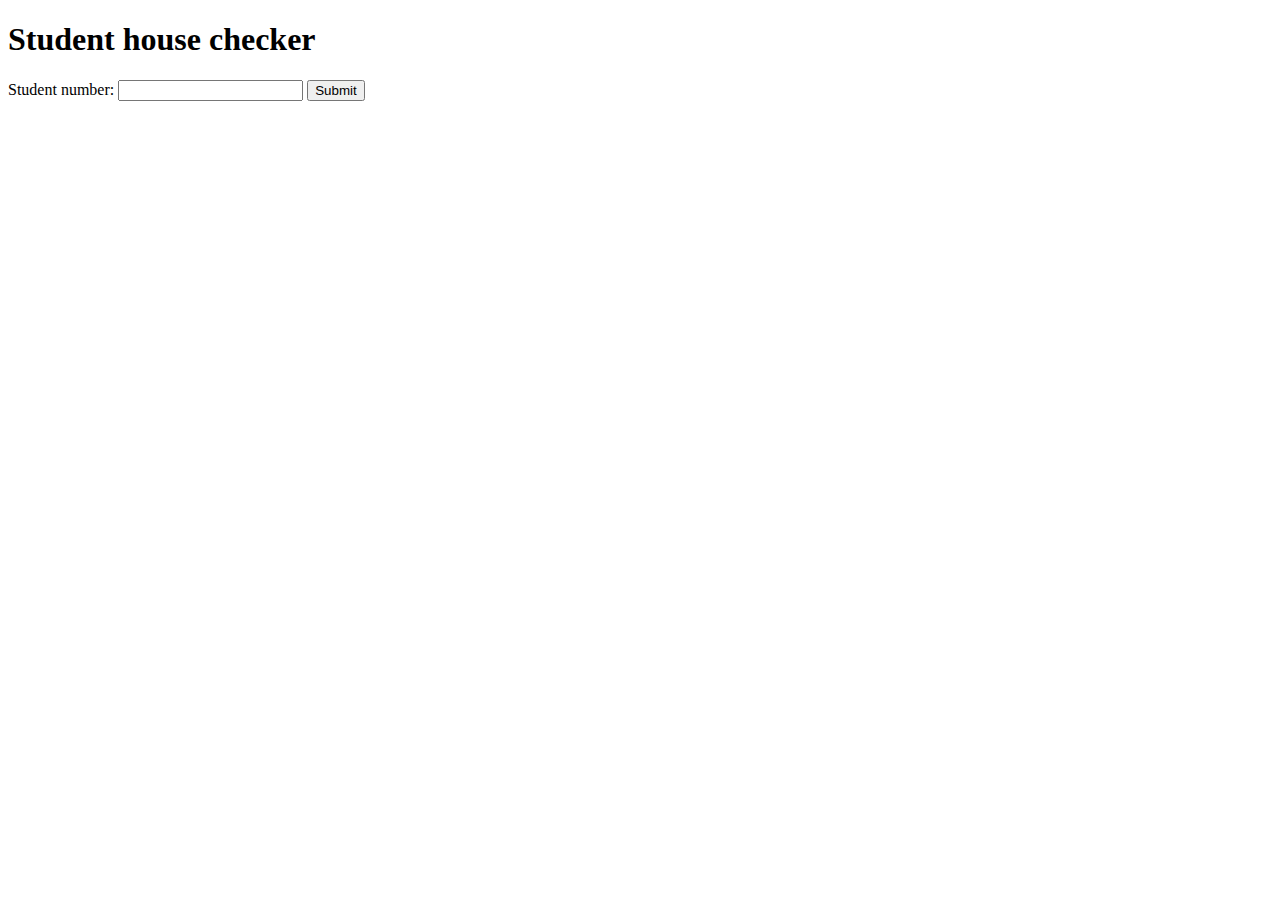
<file: Student house checker.html>
<!DOCTYPE html>
<html lang="en">
<head>
    <title>Student house checker</title>
    <meta charset="UTF-8" />
    <meta name="viewport" content="width=device-width,initial-scale=1" />
    <meta name="description" content="" />
    <script>
        function validateForm(f) {
            if (f == "") {
                alert("Name must be filled out");
                return false;
            }
        }

        function validateForm() {
            let input = document.forms["houseForm"]["stdNoInput"].value;
            validateForm(input);
        }
    </script>
</head>
<body>
    <h1>Student house checker</h1>
    <form name="houseForm" action="" onsubmit="return processForm()" method="post">
        Student number: <input type="number" name="stdNoInput">
        <input type="submit" value="Submit">
    </form>
</body>
</html>
</file>
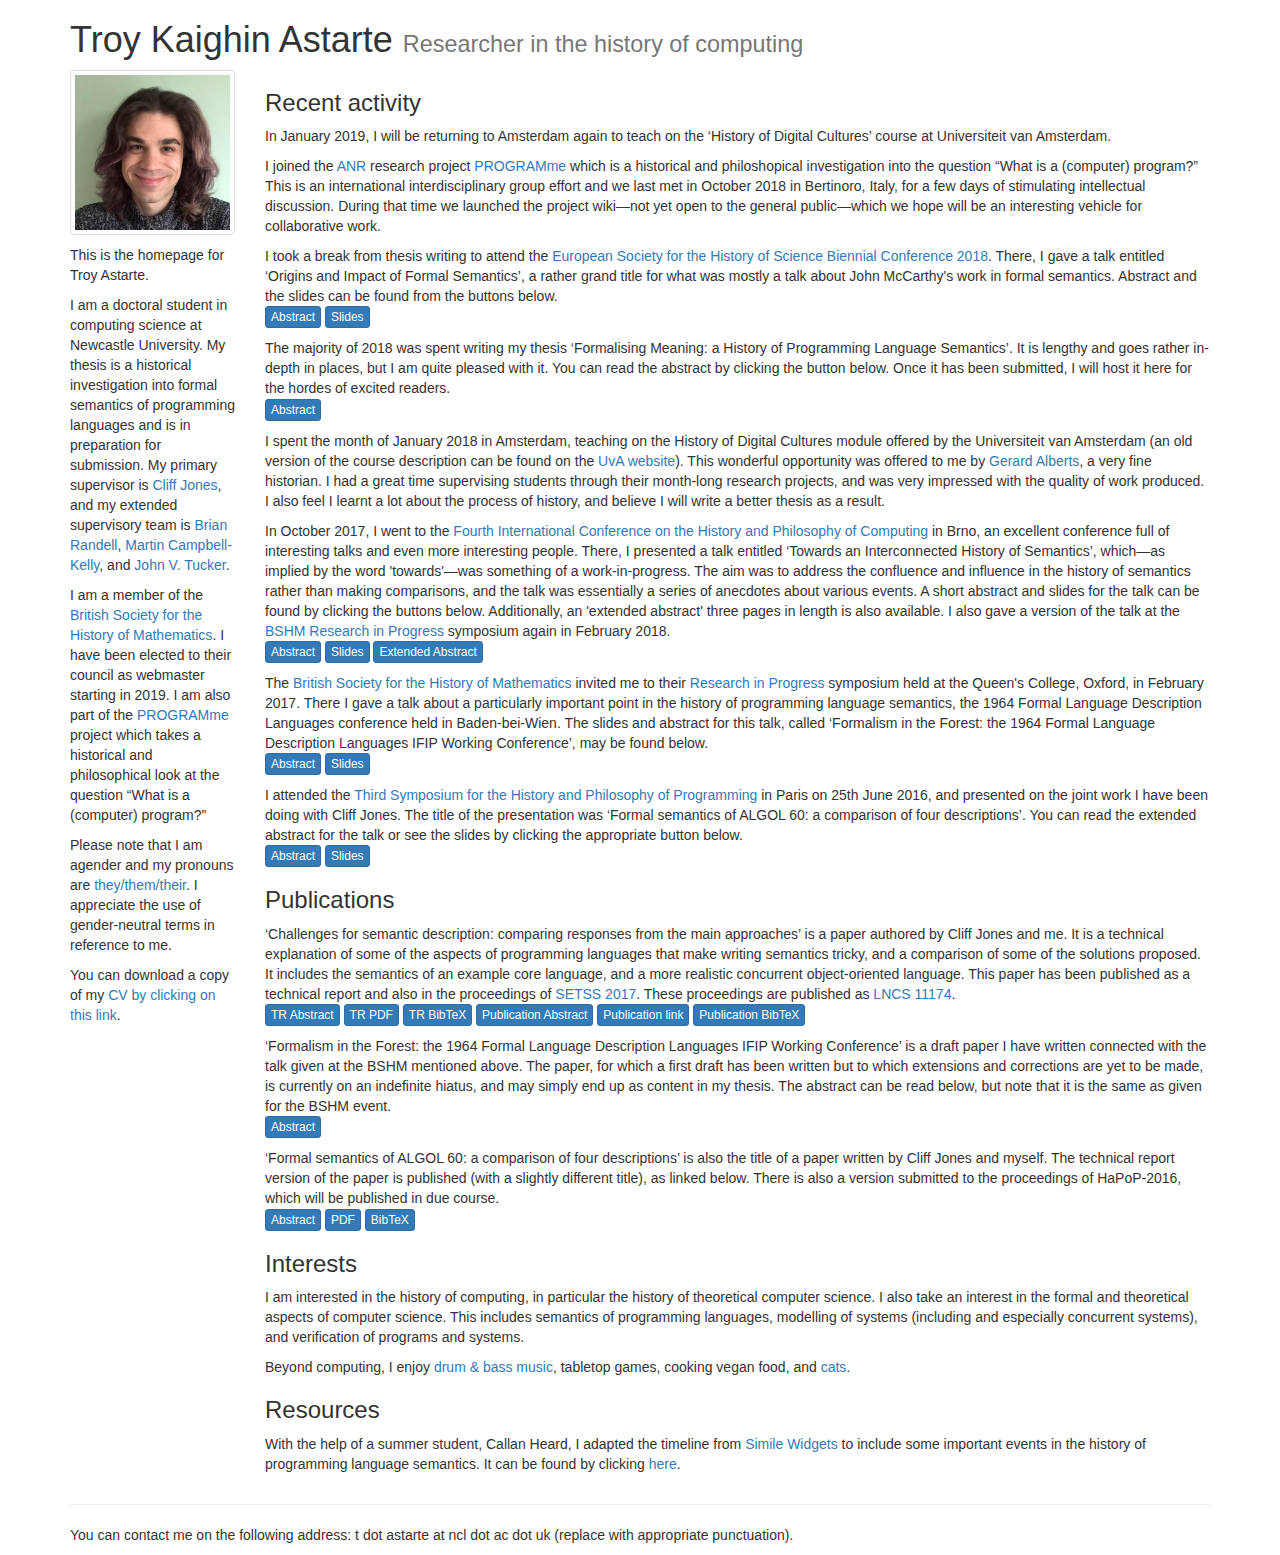
<file: student-index.html>
<!DOCTYPE html>
<html lang="en">
<head>
    <meta charset="utf-8">
    <meta http-equiv="X-UA-Compatible" content="IE=edge">
    <meta name="viewport" content="width=device-width, initial-scale=1">
    <!-- The above 3 meta tags *must* come first in the head; any other head content must come *after* these tags -->
    <title>Troy Kaighin Astarte</title>

    <!-- Bootstrap -->
    <link rel="stylesheet" href="https://maxcdn.bootstrapcdn.com/bootstrap/3.3.7/css/bootstrap.min.css" integrity="sha384-BVYiiSIFeK1dGmJRAkycuHAHRg32OmUcww7on3RYdg4Va+PmSTsz/K68vbdEjh4u" crossorigin="anonymous">

    <link rel="stylesheet" href="res/css/custom.css" type="text/css">

    <!-- HTML5 shim and Respond.js for IE8 support of HTML5 elements and media queries -->
    <!-- WARNING: Respond.js doesn't work if you view the page via file:// -->
    <!--[if lt IE 9]>
      <script src="https://oss.maxcdn.com/html5shiv/3.7.3/html5shiv.min.js"></script>
      <script src="https://oss.maxcdn.com/respond/1.4.2/respond.min.js"></script>
    <![endif]-->
</head>
    <body>
        <div class="container">
            <div class="row">
                <div class="col-md-10">
                    <h1>Troy Kaighin Astarte <small>Researcher in the history of computing</small></h1>
                </div>
            </div>

            <div class="row">

                <!-- About me section  -->
                <div class="col-md-2">
                    <p>
                        <img src="res/img/TKA-late-2018.jpg" class="img-responsive img-thumbnail"/>
                    </p>
                    <p>This is the homepage for Troy Astarte.</p>
                    <p>
                        I am a doctoral student in computing science at Newcastle University.
                        My thesis is a historical investigation into formal semantics of programming languages and is in preparation for submission.
                        My primary supervisor is <a href="http://homepages.cs.ncl.ac.uk/cliff.jones/" title="Homepage of Cliff Jones.">Cliff Jones</a>,
                        and my extended supervisory team is <a href="http://homepages.cs.ncl.ac.uk/brian.randell/" title="Homepage of Brian Randell.">Brian Randell</a>,
                        <a href="https://www2.warwick.ac.uk/fac/sci/dcs/people/martin_campbell-kelly/" title="Homepage of Martin Campbell-Kelly.">Martin Campbell-Kelly</a>,
                        and <a href="http://www-compsci.swan.ac.uk/~csjvt/" title="Homepage of John Tucker.">John V. Tucker</a>.
                    </p>
                    <p>
                        I am a member of the <a href="http://www.bshm.ac.uk" title="Link to BSHM home page">British Society for the History of Mathematics</a>. I have been elected to their council as webmaster starting in 2019.
                        I am also part of the <a href="https://programme.hypotheses.org" title="PROGRAMme project home page">PROGRAMme</a> project which takes a historical and philosophical look at the question &ldquo;What is a (computer) program?&rdquo;
                    </p>
                    <p>
                        Please note that I am agender and my pronouns are <a href="http://www.pronoun.is/they" title="Pronoun use guide">they/them/their</a>. I appreciate the use of gender-neutral terms in reference to me.
                    </p>
                    <p>
                        You can download a copy of my <a href="res/pdf/TKA-CV-Nov-18.pdf" title="Download CV">CV by clicking on this link</a>.
                    </p>
                </div>

                <div class="col-md-10">
                    <h3>Recent activity</h3>

                    <p>
                        In January 2019, I will be returning to Amsterdam again to teach on the &lsquo;History of Digital Cultures&rsquo; course at Universiteit van Amsterdam.
                    </p>

                    <p>
                        I joined the <a href="http://www.agence-nationale-recherche.fr/en/" title="ANR website">ANR</a> research project <a href="https://programme.hypotheses.org" title="PROGRAMme project home page">PROGRAMme</a> which is a historical and philoshopical investigation into the question &ldquo;What is a (computer) program?&rdquo;
                        This is an international interdisciplinary group effort and we last met in October 2018 in Bertinoro, Italy, for a few days of stimulating intellectual discussion.
                        During that time we launched the project wiki&mdash;not yet open to the general public&mdash;which we hope will be an interesting vehicle for collaborative work.
                    </p>

                    <p>
                        I took a break from thesis writing to attend the <a href="http://eshs2018.uk" title="Link to pages of ESHS conference">European Society for the History of Science Biennial Conference 2018</a>.
                        There, I gave a talk entitled &lsquo;Origins and Impact of Formal Semantics&rsquo;,
                        a rather grand title for what was mostly a talk about John McCarthy's work in formal semantics.
                        Abstract and the slides can be found from the buttons below.
                    <br />
                        <button type="button" class="btn btn-primary btn-xs" data-toggle="modal" data-target="#ESHSAbstract">
                            Abstract
                        </button>
                        <a href="res/pdf/Astarte18-Origins-Impact-Formal-Semantics-Slides.pdf"><button class="btn btn-primary btn-xs">Slides</button></a>
                    </p>

                    <!-- Modal -->
                    <div class="modal fade" id="ESHSAbstract" tabindex="-1" role="dialog" aria-labelledby="ESHSAbstractLabel">
                        <div class="modal-dialog" role="document">
                            <div class="modal-content">
                                <div class="modal-header">
                                    <button type="button" class="close" data-dismiss="modal" aria-label="Close">
                                        <span aria-hidden="true">&times;</span>
                                    </button>
                                    <h4 class="modal-title" id="ESHSAbstractLabel">Formalising Meaning: a History of Programming Language Semantics</h4>
                                </div>
                                <div class="modal-body">
                                <p>
                                    The emergence of high-level programming languages that began in the late 1950s brought great advantages to the programming community in terms of programmer productivity, ease of design, and the ability to use programs on different machines. However, the additional abstraction created new problems: how can a programmer be certain of the meaning of constructs in a programming language? How can a designer reason about the correctness of a program? How can one have trust that a compiler correctly reflects the semantics of a programming language?
                                </p>
                                <p>
                                    Beginning in the 1960s, a school of study developed to address these concerns: the formal specification of programming languages. The most interesting aspect of this work concerns the semantics, or meaning, of the languages concerned. At first, the proponents of formal semantics were full of enthusiasm and ambition about their techniques. Yet, over time, the expected penetration of this work was not achieved despite continued theoretical study.
                                </p>
                                <p>
                                    This talk will situate the field of formal semantics within the history of computing. It will explore the various motivations and expectations of the historical actors involved in formal semantics. It will then consider how well the various different proposed solutions to the semantic problem achieved these goals, before examining the other ways in which work on formal semantics impacted computing generally.
                                </p>
                                </div>
                                <div class ="modal-footer">
                                    <button type="button" class="btn btn-primary btn-danger btn-xs" data-dismiss="modal">Close</button>
                                </div>
                            </div>
                        </div>
                    </div>

                    <p>
                        The majority of 2018 was spent writing my thesis &lsquo;Formalising Meaning: a History of Programming Language Semantics&rsquo;.
                        It is lengthy and goes rather in-depth in places, but I am quite pleased with it.
                        You can read the abstract by clicking the button below.
                        Once it has been submitted, I will host it here for the hordes of excited readers.
                        <br />
                        <button type="button" class="btn btn-primary btn-xs" data-toggle="modal" data-target="#ThesisAbstract">
                            Abstract
                        </button>
                    </p>

                    <!-- Modal -->
                    <div class="modal fade" id="ThesisAbstract" tabindex="-1" role="dialog" aria-labelledby="ThesisAbstractLabel">
                        <div class="modal-dialog" role="document">
                            <div class="modal-content">
                                <div class="modal-header">
                                    <button type="button" class="close" data-dismiss="modal" aria-label="Close">
                                        <span aria-hidden="true">&times;</span>
                                    </button>
                                    <h4 class="modal-title" id="ThesisAbstractLabel">Formalising Meaning: a History of Programming Language Semantics</h4>
                                </div>
                                <div class="modal-body">
                                <p>
                                    The emergence of high-level programming languages in the 1950s brought a series of challenges to the burgeoning computing community. Many of these centred around the difficulty of determining precisely the meaning of programming languages. This was a key issue for both those writing translators for languages and those writing programs in these languages. People in the computing and mathematics worlds attempted to address these challenges by creating a variety of ways to describe the semantics of high-level languages (the issue of defining syntax was more quickly resolved).
                                </p>
                                <p>
                                    The history of the development of formal semantic description techniques is ex- plored, with a particular focus on two centres of research: the IBM Laboratory in Vienna, and the Programming Research Group in Oxford. The stories of these two threads of development create interesting contrasts and similarities and discussing them&mdash;as well as the previous works that motivated them and the subsequent work inspired by them&mdash;can tell us much about programming languages and formal computing today, as well as the culture and context of computing in the 1960s and 1970s.
                                </p>
                                <p>
                                    This work takes both a historical and technical approach. Looking at historical developments, considering the people involved in research, their motivations, the situations in which they worked, and how they interacted informs understanding of their technical outputs. Exploring the technical side, however, also helps uncover additional historical angles, such as interactions and influences both positive and negative.
                                </p>
                                </div>
                                <div class ="modal-footer">
                                    <button type="button" class="btn btn-primary btn-danger btn-xs" data-dismiss="modal">Close</button>
                                </div>
                            </div>
                        </div>
                    </div>

                    <p>
                        I spent the month of January 2018 in Amsterdam,
                        teaching on the History of Digital Cultures module offered by the Universiteit van Amsterdam
                        (an old version of the course description can be found on the <a href="http://studiegids.uva.nl/web/uva/sgs/en/c/14066.html" title="History of Digital Cultures course description.">UvA website</a>).
                        This wonderful opportunity was offered to me by <a href="http://www.uva.nl/profiel/a/l/g.alberts/g.alberts.html" title="UvA staff profile page of Gerard Alberts.">
                            Gerard Alberts</a>,
                        a very fine historian.
                        I had a great time supervising students through their month-long research projects,
                        and was very impressed with the quality of work produced.
                        I also feel I learnt a lot about the process of history, and believe I will write a better thesis as a result.
                    </p>


                    <p>
                        In October 2017, I went to the
                        <a title="HaPoC 4 conference link" href="http://www.hapoc2017.sciencesconf.org">Fourth International Conference on the History and Philosophy of Computing</a>
                        in Brno,
                        an excellent conference full of interesting talks and even more interesting people.
                        There, I presented a talk entitled &lsquo;Towards an Interconnected History of Semantics&rsquo;,
                        which&mdash;as implied by the word 'towards'&mdash;was something of a work-in-progress.
                        The aim was to address the confluence and influence in the history of semantics rather than making comparisons,
                        and the talk was essentially a series of anecdotes about various events.
                        A short abstract and slides for the talk can be found by clicking the buttons below.
                        Additionally, an 'extended abstract' three pages in length is also available.
                        I also gave a version of the talk at the <a href="https://www.bshm.ac.uk/events/research-progress-1" title="BSHM RIP conference link">BSHM Research in Progress</a> symposium again in February 2018.
                    <br />
                        <button type="button" class="btn btn-primary btn-xs" data-toggle="modal" data-target="#HaPoCAbstract">
                            Abstract
                        </button>
                        <a href="res/pdf/Astarte17-HaPoC-Towards_Interconnected_History_Semantics_Slides.pdf"><button class="btn btn-primary btn-xs">Slides</button></a>
                        <a href="res/pdf/Astarte17-HaPoC-Towards_Interconnected_History_Semantics_Abstract.pdf"><button class="btn btn-primary btn-xs">Extended Abstract</button></a>
                    </p>

                    <!-- Modal -->
                    <div class="modal fade" id="HaPoCAbstract" tabindex="-1" role="dialog" aria-labelledby="HaPoCAbstractLabel">
                        <div class="modal-dialog" role="document">
                            <div class="modal-content">
                                <div class="modal-header">
                                    <button type="button" class="close" data-dismiss="modal" aria-label="Close">
                                        <span aria-hidden="true">&times;</span>
                                    </button>
                                    <h4 class="modal-title" id="HaPoCAbstractLabel">Towards an Interconnected History of Semantics</h4>
                                </div>
                                <div class="modal-body">
                                    <p>
                                        Formal semantics is often discussed in terms of disparate approaches: operational, denotational, axiomatic, and by equivalence. Divisions are also made in terms of locations: the IBM group in Vienna and the Programming Research Group in Oxford are examples.
                                    </p>
                                    <p>
                                        These are often useful distinctions to make when discussing the technicalities of semantics. To present a historical account in this siloed way, however, could be problematic. In fact there were a number of important points of interaction between the people and groups of people involved on working with formal semantics. Furthermore, these and other interactions led to the sharing and adoption of ideas between groups.
                                    </p>
                                    <p>
                                        Some important interactions include the Formal Language Description Languages conference in Baden-bei-Wien in 1964; Mervyn Pragnell's unofficial reading groups in London in the early 1960s; and the IFIP Working Group 2.2 meeting in Vienna in 1969.
                                    </p>
                                    <p>
                                        This talk will describe some of these interactions and attempt to explore their importance on the history and development of formal semantics.
                                    </p>
                                </div>
                                <div class ="modal-footer">
                                    <button type="button" class="btn btn-primary btn-danger btn-xs" data-dismiss="modal">Close</button>
                                </div>
                            </div>
                        </div>
                    </div>

                    <p>
                        The <a href="http://www.bshm.ac.uk">British Society for the History of Mathematics</a> invited me to their <a href="http://www.bshm.ac.uk/events/research-progress-0">Research in Progress</a> symposium held at the Queen's College, Oxford, in February 2017.
                        There I gave a talk about a particularly important point in the history of programming language semantics,
                        the 1964 <emph>Formal Language Description Languages</emph> conference held in Baden-bei-Wien.
                        The slides and abstract for this talk, called &lsquo;Formalism in the Forest: the 1964 Formal Language Description Languages IFIP Working Conference&rsquo;, may be found below.
                    <br />
                        <button type="button" class="btn btn-primary btn-xs" data-toggle="modal" data-target="#FiFAbstract">
                            Abstract
                        </button>
                        <a href="res/pdf/Astarte17-Formalism_Forest_Slides.pdf"><button class="btn btn-primary btn-xs">Slides</button></a>
                    </p>


                    <p>
                        I attended the
                        <a href="http://www.hapoc.org/hapop3">Third Symposium for the History and Philosophy of Programming</a>
                        in Paris on 25th June 2016,
                        and presented on the joint work I have been doing with Cliff Jones.
                        The title of the presentation was
                        &lsquo;Formal semantics of ALGOL 60: a comparison of four descriptions&rsquo;.
                        You can read the extended abstract for the talk or see the slides by clicking the appropriate button below.
                    <br />
                        <button type="button" class="btn btn-primary btn-xs" data-toggle="modal" data-target="#HaPoPAbstract">
                            Abstract
                        </button>
                        <a href="res/pdf/Astarte16-HaPoP3-ALGOL_60_formal_semantics.pdf"><button class="btn btn-primary btn-xs">Slides</button></a>
                    </p>

                    <!-- Modal -->
                    <div class="modal fade" id="HaPoPAbstract" tabindex="-1" role="dialog" aria-labelledby="HaPoPAbstractLabel">
                        <div class="modal-dialog" role="document">
                            <div class="modal-content">
                                <div class="modal-header">
                                    <button type="button" class="close" data-dismiss="modal" aria-label="Close">
                                        <span aria-hidden="true">&times;</span>
                                    </button>
                                    <h4 class="modal-title" id="HaPoPAbstractLabel">Formal semantics of ALGOL 60: a comparison of four descriptions</h4>
                                </div>
                                <div class="modal-body">
                                    <p>
                                        We are working on the history of formal descriptions of the semantics of programming languages. Semantic descriptions are structured, mathematical models or rule sets which enable reasoning about the effects of programs written in the language. Semantic descriptions offer this ability to reason by (i) providing abstract interpreters that, given a program and a starting state, either compute the final state or characterise the set of permissible final states; (ii) mapping the given language into tractable mathematical functions (in simple cases, functions from states to states); or (iii) providing rules of inference for reasoning about assertions that describe the effect of programs. These broad categorisations are usually referred to as (i) operational; (ii) denotational; and (iii) axiomatic.
                                    </p>

                                    <p>
                                        One of the most frequently defined languages is ALGOL 60, which has been influential in the history of programming languages in many ways. It is a simple but powerful language, with elegant and clean concepts at the heart of its design; many important techniques in compiler design were developed as a result of ALGOL 60, such as Dijkstras display mechanism. The syntax definition method known as Backus&ndash;Naur Form (BNF), still the academic standard, was developed for ALGOL 60, and the concise natural language semantics and context conditions described the language carefully (if informally and incompletely) in the ALGOL Report.
                                    </p>

                                    <p>
                                        There exist at least four reasonably complete formal semantic descriptions of ALGOL 60 in fundamentally different styles (two are operational and two denotational) and these are used as a vehicle for the comparison of the underlying approaches used in language descriptions in the period 1960&ndash;1980.
                                    </p>

                                    <p>
                                        Starting with a key reference of McCarthy's paper at the 1964 Formal Language Description Languages IFIP Working Conference (which only addresses a subset of ALGOL 60 but illustrates many important ideas), we review semantic descriptions in VDL, Functional, Oxford Denotational, and VDM Denotational semantics. We attempt to present only the key aspects of the definitions, sifting away the many stylistic issues which do not relate to the underlying semantic approaches: for example, we look at handling of jumps, name spaces, and type procedure evaluation. We will also sketch the contexts in which these definitions were written.
                                    </p>
                                </div>
                                <div class ="modal-footer">
                                    <button type="button" class="btn btn-primary btn-danger btn-xs" data-dismiss="modal">Close</button>
                                </div>
                            </div>
                        </div>
                    </div>

                    <h3>Publications</h3>

                    <p>
                        &lsquo;Challenges for semantic description:
                        comparing responses from the main approaches&rsquo;
                        is a paper authored by Cliff Jones and me.
                        It is a technical explanation of some of the aspects of programming languages that make writing semantics tricky,
                        and a comparison of some of the solutions proposed.
                        It includes the semantics of an example core language,
                        and a more realistic concurrent object-oriented language.
                        This paper has been published as a technical report and also in the proceedings of <a href="http://www.swu-rise.net.cn/SETSS2017/" title="Link to the conference page for SETSS 2017.">SETSS 2017</a>.
                        These proceedings are published as <a href="https://www.springer.com/gb/book/9783030029272" title="Link to Springer's book publication page.">LNCS 11174</a>.
                    <br />
                        <button type="button" class="btn btn-primary btn-xs" data-toggle="modal" data-target="#SCAbstract">
                            TR Abstract
                        </button>
                        <a href="res/pdf/JonesAstarte17-SC-TR.pdf"><button class="btn btn-primary btn-xs">TR PDF</button></a>
                        <button type="button" class="btn btn-primary btn-xs" data-toggle="modal" data-target="#SCTeX">
                            TR BibTeX
                        </button>
                        <button type="button" class="btn btn-primary btn-xs" data-toggle="modal" data-target="#SCPAbstract">
                            Publication Abstract
                        </button>
                        <a href="https://www.springer.com/gb/book/9783030029272"><button class="btn btn-primary btn-xs">Publication link</button></a>
                        <button type="button" class="btn btn-primary btn-xs" data-toggle="modal" data-target="#SCPTeX">
                            Publication BibTeX
                        </button>
                    </p>

                    <!-- Modal -->
                        <div class="modal fade" id="SCPAbstract" tabindex="-1" role="dialog" aria-labelledby="SCPAbstractLabel">
                            <div class="modal-dialog" role="document">
                                <div class="modal-content">
                                    <div class="modal-header">
                                        <button type="button" class="close" data-dismiss="modal" aria-label="Close">
                                            <span aria-hidden="true">&times;</span>
                                        </button>
                                        <h4 class="modal-title" id="SCPAbstractLabel">Challenges for semantic description:
                                        comparing responses from the main approaches</h4>
                                    </div>
                                    <div class="modal-body">

                                        Although there are thousands of programming languages, most of them share common features. This paper reviews some key underlying language concepts and the challenges they present to the task of formally describing language semantics. The responses to these challenges in operational, axiomatic and denotational approaches to semantic description are reviewed. There are interesting overlaps between these responses; similarities are exposed even where accidental notational conventions disguise them so that essential differences can be pinpointed. Depending on the objectives of writing a formal semantic description of a language, one or other approach might be considered the best choice. An argument is made for increasing the use of formal semantics in language design and here it is suggested that the operational approach is the most viable for a complete language description.


                                    </div>
                                    <div class ="modal-footer">
                                        <button type="button" class="btn btn-primary btn-danger btn-xs" data-dismiss="modal">Close</button>
                                    </div>
                                </div>
                            </div>
                        </div>

                        <!-- Modal -->
                            <div class="modal fade" id="SCAbstract" tabindex="-1" role="dialog" aria-labelledby="SCAbstractLabel">
                                <div class="modal-dialog" role="document">
                                    <div class="modal-content">
                                        <div class="modal-header">
                                            <button type="button" class="close" data-dismiss="modal" aria-label="Close">
                                                <span aria-hidden="true">&times;</span>
                                            </button>
                                            <h4 class="modal-title" id="SCAbstractLabel">Challenges for semantic description:
                                            comparing responses from the main approaches</h4>
                                        </div>
                                        <div class="modal-body">

                                        Although there are thousands of programming languages, many of them share common features. This paper reviews some key underlying language concepts and the challenges they present to the task of formal semantic description. Most material concerns the responses in operational, axiomatic and denotational approaches to the description of programming languages. There are interesting overlaps between the responses of these main approaches to the challenges posed by the language concepts: these similarities are exposed even where accidental details often disguise them; essential differences are also pinpointed.

                                        </div>
                                        <div class ="modal-footer">
                                            <button type="button" class="btn btn-primary btn-danger btn-xs" data-dismiss="modal">Close</button>
                                        </div>
                                    </div>
                                </div>
                            </div>

                        <!-- Modal -->
                            <div class="modal fade" id="SCTeX" tabindex="-1" role="dialog" aria-labelledby="SCTeXLabel">
                                <div class="modal-dialog" role="document">
                                    <div class="modal-content">
                                        <div class="modal-header">
                                            <button type="button" class="close" data-dismiss="modal" aria-label="Close">
                                                <span aria-hidden="true">&times;</span>
                                            </button>
                                            <h4 class="modal-title" id="SCTeXLabel">Challenges for semantic description: comparing responses from the main approaches</h4>
                                        </div>
                                        <div class="modal-body">
                                        <pre>

@techreport{JonesAstarte-17TR,
	Author = {Jones, Cliff B. and Astarte, Troy K.},
	Institution = {Newcastle University School of Computer Science},
	Month = {November},
	Number = {CS-TR-1516},
	Title = {Challenges for semantic description: comparing responses from the main approaches},
	Type = {Technical Report},
	Year = {2017}}

                                        </pre>
                                        </div>
                                        <div class ="modal-footer">
                                            <button type="button" class="btn btn-primary btn-danger btn-xs" data-dismiss="modal">Close</button>
                                        </div>
                                    </div>
                                </div>
                            </div>

                        <!-- Modal -->
                            <div class="modal fade" id="SCPTeX" tabindex="-1" role="dialog" aria-labelledby="SCPTeXLabel">
                                <div class="modal-dialog" role="document">
                                    <div class="modal-content">
                                        <div class="modal-header">
                                            <button type="button" class="close" data-dismiss="modal" aria-label="Close">
                                                <span aria-hidden="true">&times;</span>
                                            </button>
                                            <h4 class="modal-title" id="SCPTeXLabel">Challenges for semantic description: comparing responses from the main approaches</h4>
                                        </div>
                                        <div class="modal-body">
                                        <pre>


@inproceedings{JonesAstarte-SC-proc,
	Author = {Jones, Cliff B. and Astarte, Troy K.},
	Booktitle = {Proceedings of the 3rd School on Engineering Trustworthy Software Systems},
	Editor = {Bowen, Jonathan P. and Liu, Zhiming},
	Number = {11174},
	Pages = {176--217},
	Series = {Lecture Notes in Computer Science},
	Title = {Challenges for semantic description: comparing responses from the main approaches},
	Year = {2018}}


                                        </pre>
                                        </div>
                                        <div class ="modal-footer">
                                            <button type="button" class="btn btn-primary btn-danger btn-xs" data-dismiss="modal">Close</button>
                                        </div>
                                    </div>
                                </div>
                            </div>

                    <p>
                        &lsquo;Formalism in the Forest: the 1964 <emph>Formal Language Description Languages</emph> IFIP Working Conference&rsquo; is a draft paper I have written connected with the talk given at the BSHM mentioned above.
                        The paper, for which a first draft has been written but to which extensions and corrections are yet to be made, is currently on an indefinite hiatus,
                        and may simply end up as content in my thesis.
                        The abstract can be read below, but note that it is the same as given for the BSHM event.
                    <br />
                        <button type="button" class="btn btn-primary btn-xs" data-toggle="modal" data-target="#FiFAbstract">
                            Abstract
                        </button>
                    </p>

                    <!-- Modal -->
                        <div class="modal fade" id="FiFAbstract" tabindex="-1" role="dialog" aria-labelledby="FiFAbstractLabel">
                            <div class="modal-dialog" role="document">
                                <div class="modal-content">
                                    <div class="modal-header">
                                        <button type="button" class="close" data-dismiss="modal" aria-label="Close">
                                            <span aria-hidden="true">&times;</span>
                                        </button>
                                        <h4 class="modal-title" id="FiFAbstractLabel">Formalism in the Forest: the 1964 <emph>Formal Language Description Languages</emph> IFIP Working Conference</h4>
                                    </div>
                                    <div class="modal-body">
                                        The emergence of high-level programming languages in the 1950s brought a series of challenges to the burgeoning computing community. Many of these centred around the difficulty of determining precisely the meaning of programming languages, and programs written in these languages. A number of different people in the computing and mathematics worlds attempted to address these challenges by creating a variety of ways to describe the syntax, grammars, and especially semantics of high-level languages. Interest in this topic came together at a conference on the subject held in Baden-bei-Wien in September 1964, an extremely important event in the history of theoretical and formal computer science. The story of this conference and some of its participants will be explored.
                                    </div>
                                    <div class ="modal-footer">
                                        <button type="button" class="btn btn-primary btn-danger btn-xs" data-dismiss="modal">Close</button>
                                    </div>
                                </div>
                            </div>
                        </div>


                    <p>
                        &lsquo;Formal semantics of ALGOL 60: a comparison of four descriptions&rsquo; is also the title of a paper written by Cliff Jones and myself.
                        The technical report version of the paper is published (with a slightly different title), as linked below.
                        There is also a version submitted to the proceedings of HaPoP-2016, which will be published in due course.
                    <br />
                        <button type="button" class="btn btn-primary btn-xs" data-toggle="modal" data-target="#ExegAbstract">
                            Abstract
                        </button>
                        <a href="res/pdf/JonesAstarte17-Exegesis_Four_Formal_Descriptions_ALGOL_60.pdf"><button class="btn btn-primary btn-xs">PDF</button></a>
                        <button type="button" class="btn btn-primary btn-xs" data-toggle="modal" data-target="#ExegTeX">
                            BibTeX
                        </button>
                    </p>

                    <!-- Modal -->
                        <div class="modal fade" id="ExegAbstract" tabindex="-1" role="dialog" aria-labelledby="ExegAbstractLabel">
                            <div class="modal-dialog" role="document">
                                <div class="modal-content">
                                    <div class="modal-header">
                                        <button type="button" class="close" data-dismiss="modal" aria-label="Close">
                                            <span aria-hidden="true">&times;</span>
                                        </button>
                                        <h4 class="modal-title" id="ExegAbstractLabel">Formal semantics of ALGOL 60: a comparison of four descriptions</h4>
                                    </div>
                                    <div class="modal-body">
                                        The programming language ALGOL 60 has been used to illustrate several different styles of formal semantic description. This paper identifies the main challenges in providing a formal semantics for imperative programming languages and reviews the responses to these challenges in four relatively complete formal descriptions of ALGOL 60. The aim is to identify the key concepts rather than get bogged down in the minutiae of notational conventions adopted by their authors. As well as providing historical pointers and comparisons, the paper attempts to draw some general conclusions about semantic description styles.
                                    </div>
                                    <div class ="modal-footer">
                                        <button type="button" class="btn btn-primary btn-danger btn-xs" data-dismiss="modal">Close</button>
                                    </div>
                                </div>
                            </div>
                        </div>

                    <!-- Modal -->
                        <div class="modal fade" id="ExegTeX" tabindex="-1" role="dialog" aria-labelledby="ExegTeXLabel">
                            <div class="modal-dialog" role="document">
                                <div class="modal-content">
                                    <div class="modal-header">
                                        <button type="button" class="close" data-dismiss="modal" aria-label="Close">
                                            <span aria-hidden="true">&times;</span>
                                        </button>
                                        <h4 class="modal-title" id="ExegTeXLabel">An Exegesis of Four Formal Descriptions of ALGOL 60</h4>
                                    </div>
                                    <div class="modal-body">
                                    <pre>
@techreport{JonesAstarte-16TR,
	Alt-Key = {JA16},
	Author = {Jones, Cliff B. and Astarte, Troy K.},
	Institution = {Newcastle University School of Computer Science},
	Month = {September},
	Note = {Forthcoming as a paper in the HaPoP 2016 proceedings.},
	Number = {CS-TR-1498},
	Title = {{An Exegesis of Four Formal Descriptions of ALGOL 60}},
	Type = {Technical Report},
	Url = {https://assets.cs.ncl.ac.uk/TRs/1498.pdf},
	Year = {2016}}
                                    </pre>
                                    </div>
                                    <div class ="modal-footer">
                                        <button type="button" class="btn btn-primary btn-danger btn-xs" data-dismiss="modal">Close</button>
                                    </div>
                                </div>
                            </div>
                        </div>

                    <h3>Interests</h3>
                    <p>
                        I am interested in the history of computing,
                        in particular the history of theoretical computer science.
                        I also take an interest in the formal and theoretical aspects of computer science.
                        This includes semantics of programming languages,
                        modelling of systems (including and especially concurrent systems),
                        and verification of programs and systems.
                    </p>
                    <p>
                        Beyond computing, I enjoy
                        <a href="https://www.mixcloud.com/litfried/">drum &amp; bass music</a>,
                        tabletop games,
                         cooking vegan food, and
                         <a href="res/img/Misty_loafing_around.png">cats</a>.
                    </p>

                    <h3>Resources</h3>

                    <p>
                        With the help of a summer student, Callan Heard,
                        I adapted the timeline from <a href="http://www.simile-widgets.org/timeline/" title="Simile Widgets">
                            Simile Widgets
                        </a>
                        to include some important events in the history of programming language semantics.
                        It can be found by clicking <a href="timeline/index.html" title="timeline">here</a>.


                </div>

            </div>

            <div class="row">
                <div class="col-md-12">
                    <hr />
                    <p>
                        You can contact me on the following address: t dot astarte at ncl dot ac dot uk (replace with appropriate punctuation).
                    </p>
                </div>
            </div>

        </div>

        <!-- jQuery (necessary for Bootstrap's JavaScript plugins) -->
        <script src="https://ajax.googleapis.com/ajax/libs/jquery/1.12.4/jquery.min.js"></script>
        <!-- Include all compiled plugins (below), or include individual files as needed -->
        <script src="https://maxcdn.bootstrapcdn.com/bootstrap/3.3.7/js/bootstrap.min.js" integrity="sha384-Tc5IQib027qvyjSMfHjOMaLkfuWVxZxUPnCJA7l2mCWNIpG9mGCD8wGNIcPD7Txa" crossorigin="anonymous"></script>
    </body>
</html>
</file>
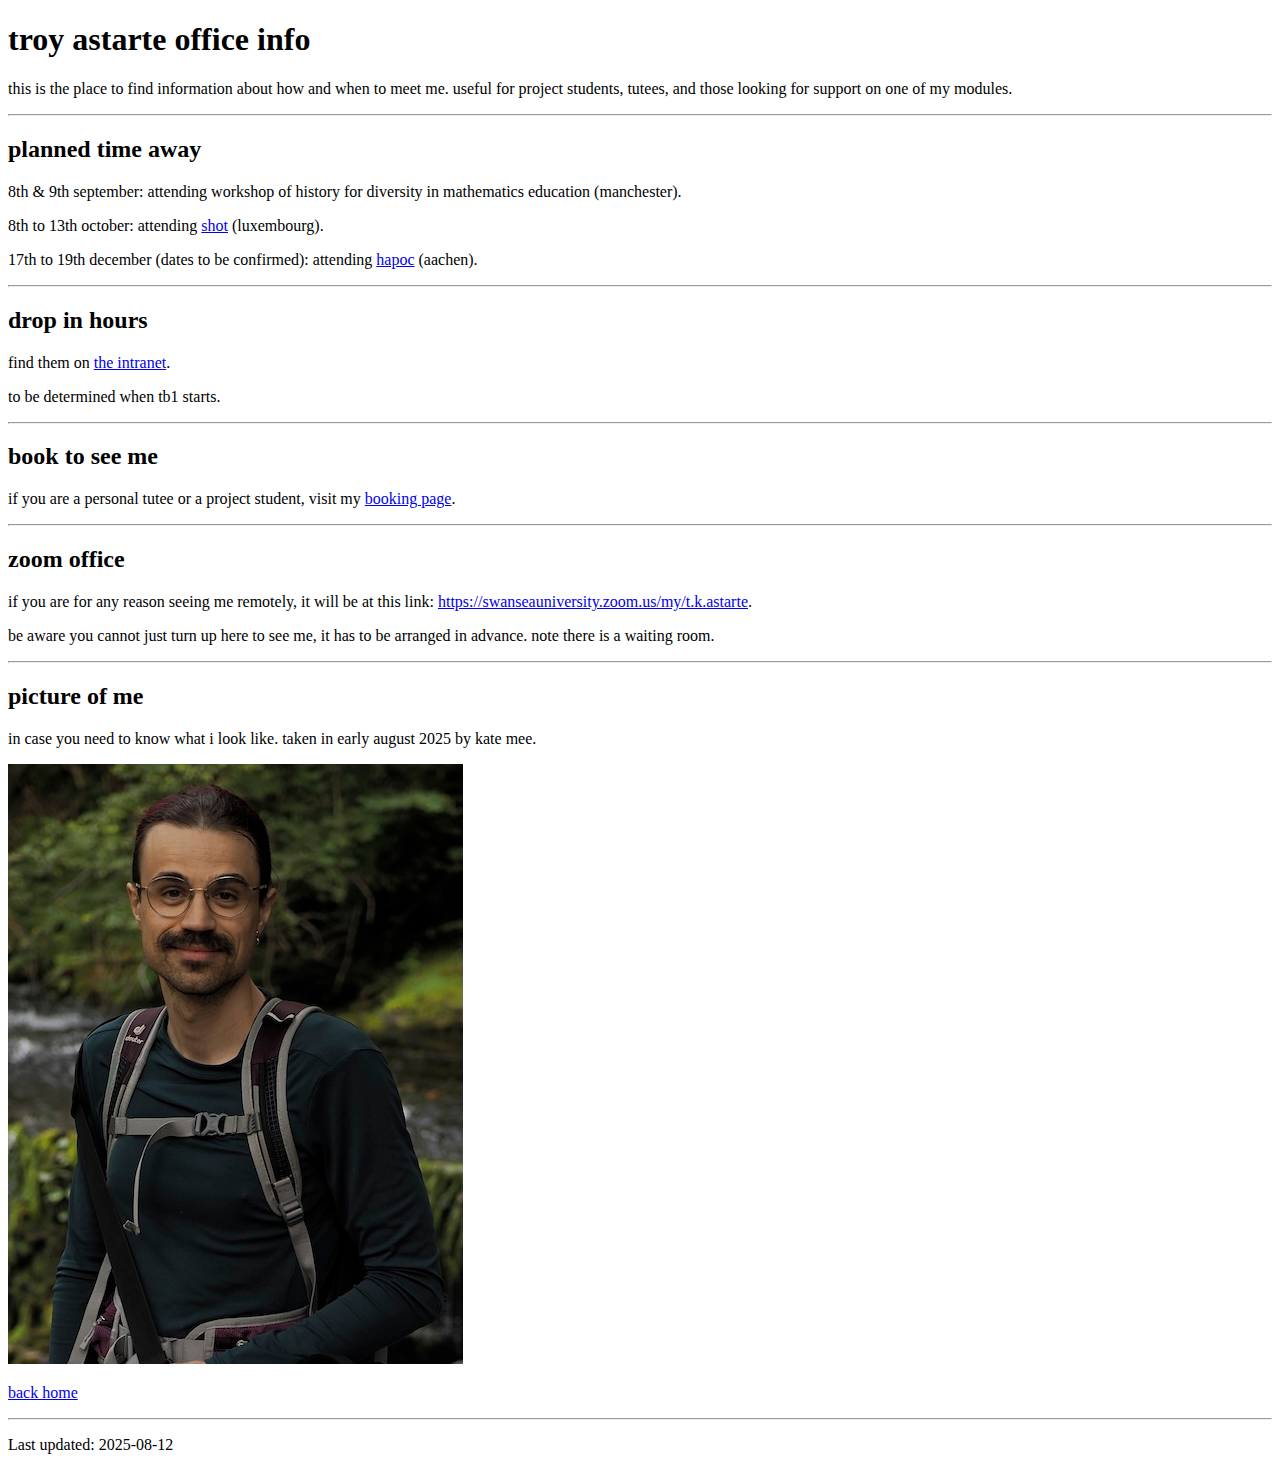
<file: students.html>
<!doctype html>
<html lang="en">
  <head>
    <meta charset="utf-8">
    <meta name="date" content='2025-08-12'>
    <title>dr troy kaighin astarte</title>
    <link rel="apple-touch-icon" sizes="180x180" href="res/favi/apple-touch-icon.png">
    <link rel="icon" type="image/png" sizes="32x32" href="res/favi/favicon-32x32.png">
    <link rel="icon" type="image/png" sizes="16x16" href="res/favi/favicon-16x16.png">
    <link rel="manifest" href="res/favi/site.webmanifest">
  </head>
  <body>
    <h1 id="troy-astarte-office-info">troy astarte office info</h1>
    <p>this is the place to find information about how and when to meet
    me. useful for project students, tutees, and those looking for
    support on one of my modules.</p>
    <hr />
    <h2 id="planned-time-away">planned time away</h2>
    <p>8th &amp; 9th september: attending workshop of history for
    diversity in mathematics education (manchester).</p>
    <p>8th to 13th october: attending <a
    href="https://www.historyoftechnology.org/annual-meeting/2025-shot-annual-meeting/">shot</a>
    (luxembourg).</p>
    <p>17th to 19th december (dates to be confirmed): attending <a
    href="https://hapoc.org/hapoc-8/">hapoc</a> (aachen).</p>
    <hr />
    <h2 id="drop-in-hours">drop in hours</h2>
    <p>find them on <a
    href="https://fse-intranet.swan.ac.uk/intranet/staff_officehours?selected_staff_id=203842">the
    intranet</a>.</p>
    <p>to be determined when tb1 starts.</p>
    <hr />
    <h2 id="book-to-see-me">book to see me</h2>
    <p>if you are a personal tutee or a project student, visit my <a
    href="https://outlook.office.com/bookwithme/user/8e101a47e22e4af793d033901758d0e4@Swansea.ac.uk/meetingtype/SVRwCe7HMUGxuT6WGxi68g2?anonymous&amp;ep=mlink">booking
    page</a>.</p>
    <hr />
    <h2 id="zoom-office">zoom office</h2>
    <p>if you are for any reason seeing me remotely, it will be at this
    link: <a href="https://swanseauniversity.zoom.us/my/t.k.astarte"
    class="uri">https://swanseauniversity.zoom.us/my/t.k.astarte</a>.</p>
    <p>be aware you cannot just turn up here to see me, it has to be
    arranged in advance. note there is a waiting room.</p>
    <hr />
    <h2 id="picture-of-me">picture of me</h2>
    <p>in case you need to know what i look like. taken in early august
    2025 by kate mee.</p>
    <p><img src="res/img/TKA-25-falls.JPG"
    title="troy at one of the four falls" /></p>
    <p><a href="index.html" title="go back to home page">back
    home</a></p>
    <hr />
    <p>Last updated: 2025-08-12</p>
  </body>
</html>
</file>
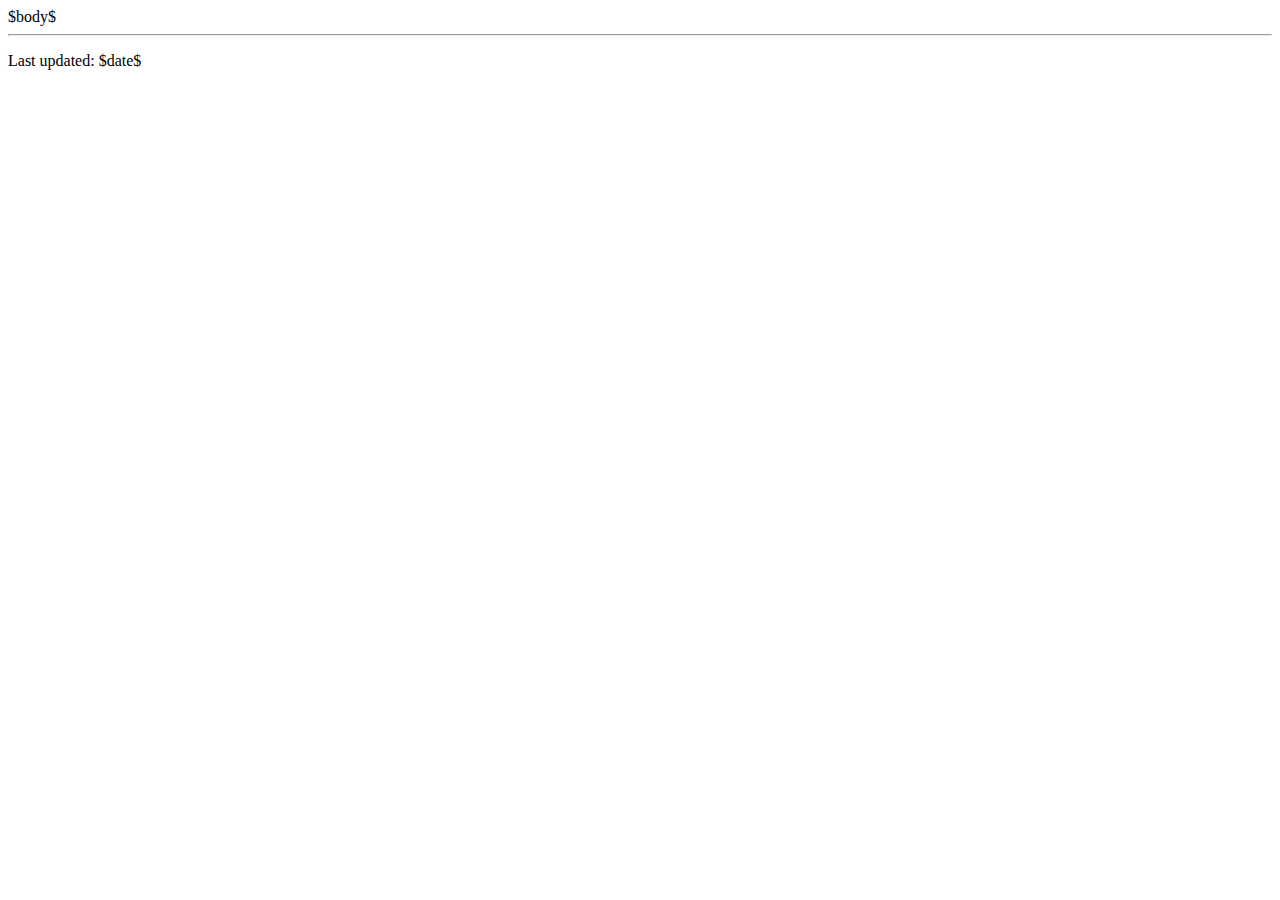
<file: template.html>
<!doctype html>
<html lang="en">
  <head>
    <meta charset="utf-8">
    <meta name="date" content='$date-meta$'>
    <title>$title$</title>
  </head>
  <body>

$body$
<hr >
    <p>Last updated: $date$</p>
  </body>
</html>
</file>
<file: timeline/styles.css>
@import url("styles2.css");

#content {
    min-width: 1100px;
}

.footnotes {
    background: #eee;
    padding: 0.25em;
}

.controls {
    margin: 1em 0;
    padding: 0.5em;
}

#controls {
	min-width: 1100px;	
	text-align: center;
}

#controls table {
	display: inline;
	text-align: left;
}

#controls table * {
	margin: 0;
}

#controls table:nth-child(2) {
	margin-left: -6px;
}
</file>
<file: res/css/custom.css>
/* BOOTSTRAP ALTERATIONS */

.modal-dialog {
    width: 720px;
}

body {
    counter-reset: footnotecounter;
}

span.footnote:before {
  counter-increment: footnotecounter;
  content: counter(footnotecounter);
  position: relative;
  top: -0.4em;
}

span.footnote {
    color: #24B1E6;
}

a.grey{
    color: #777;
}
</file>
